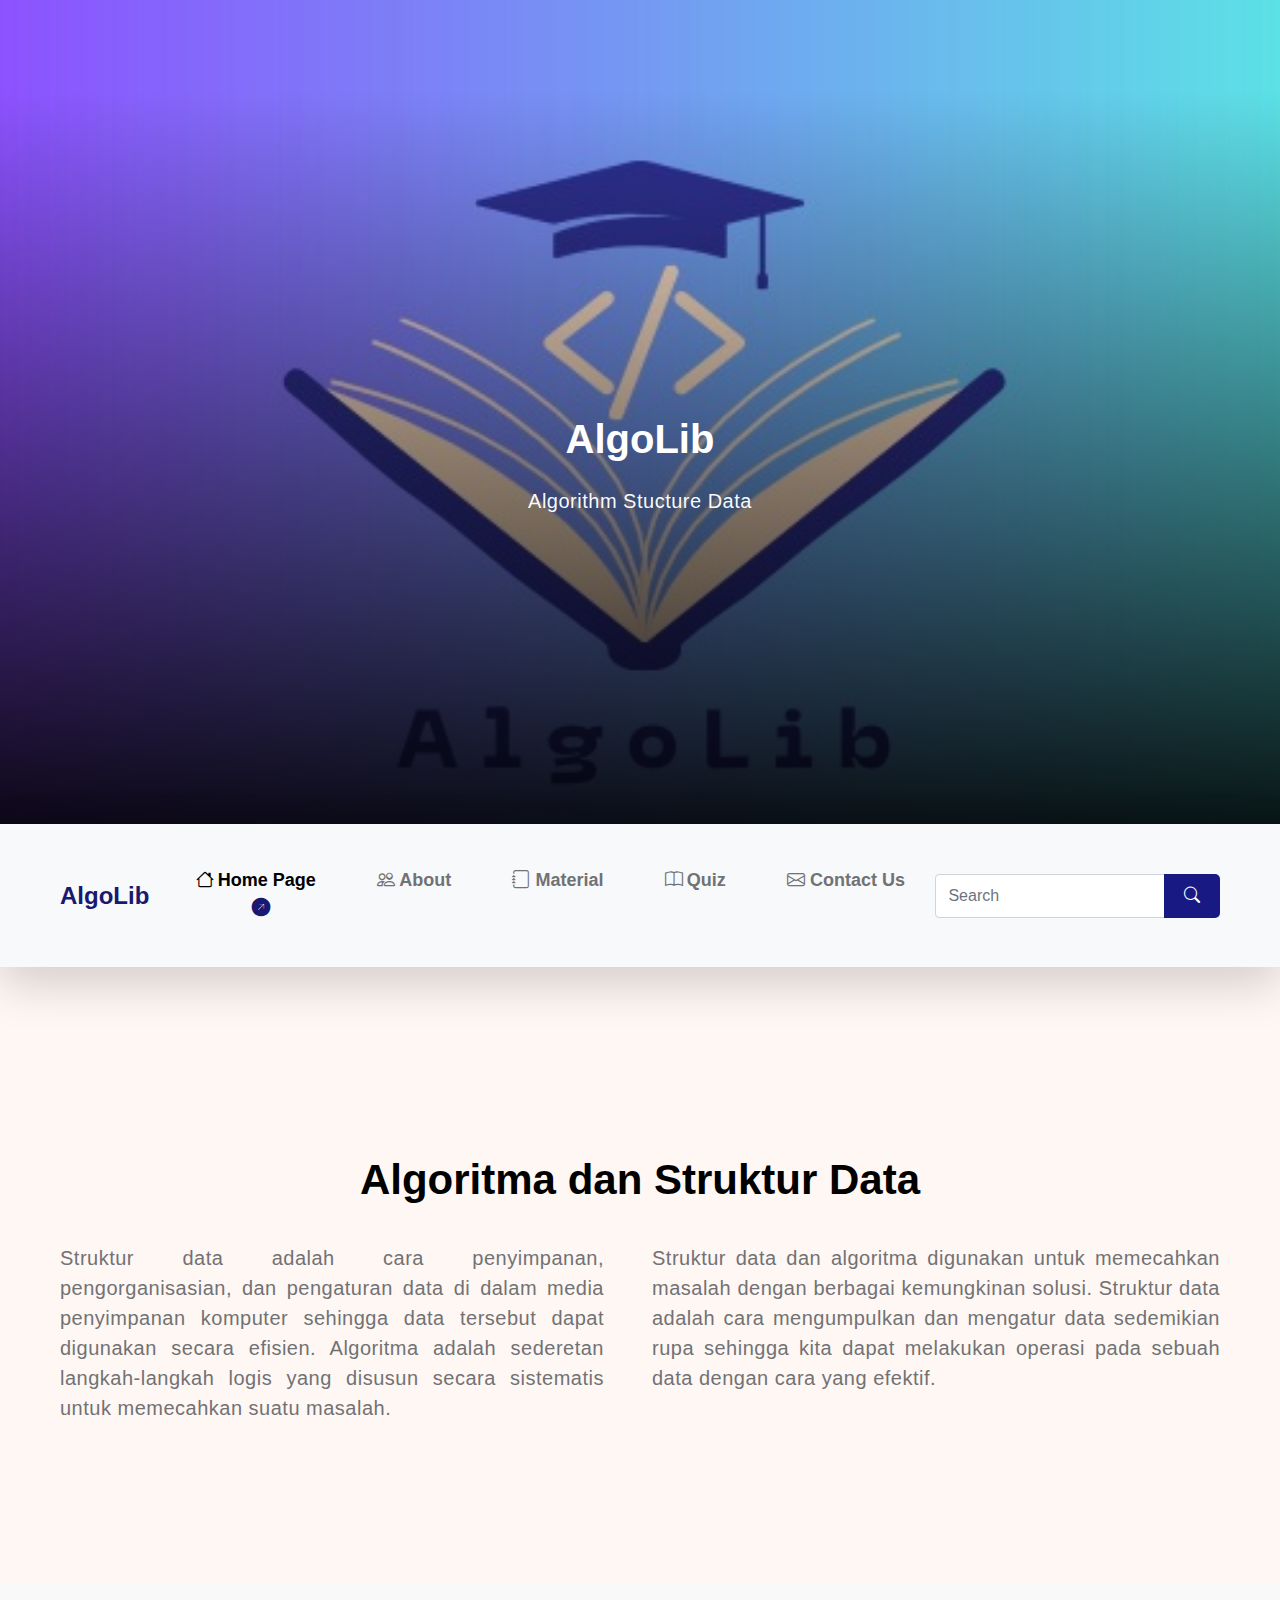
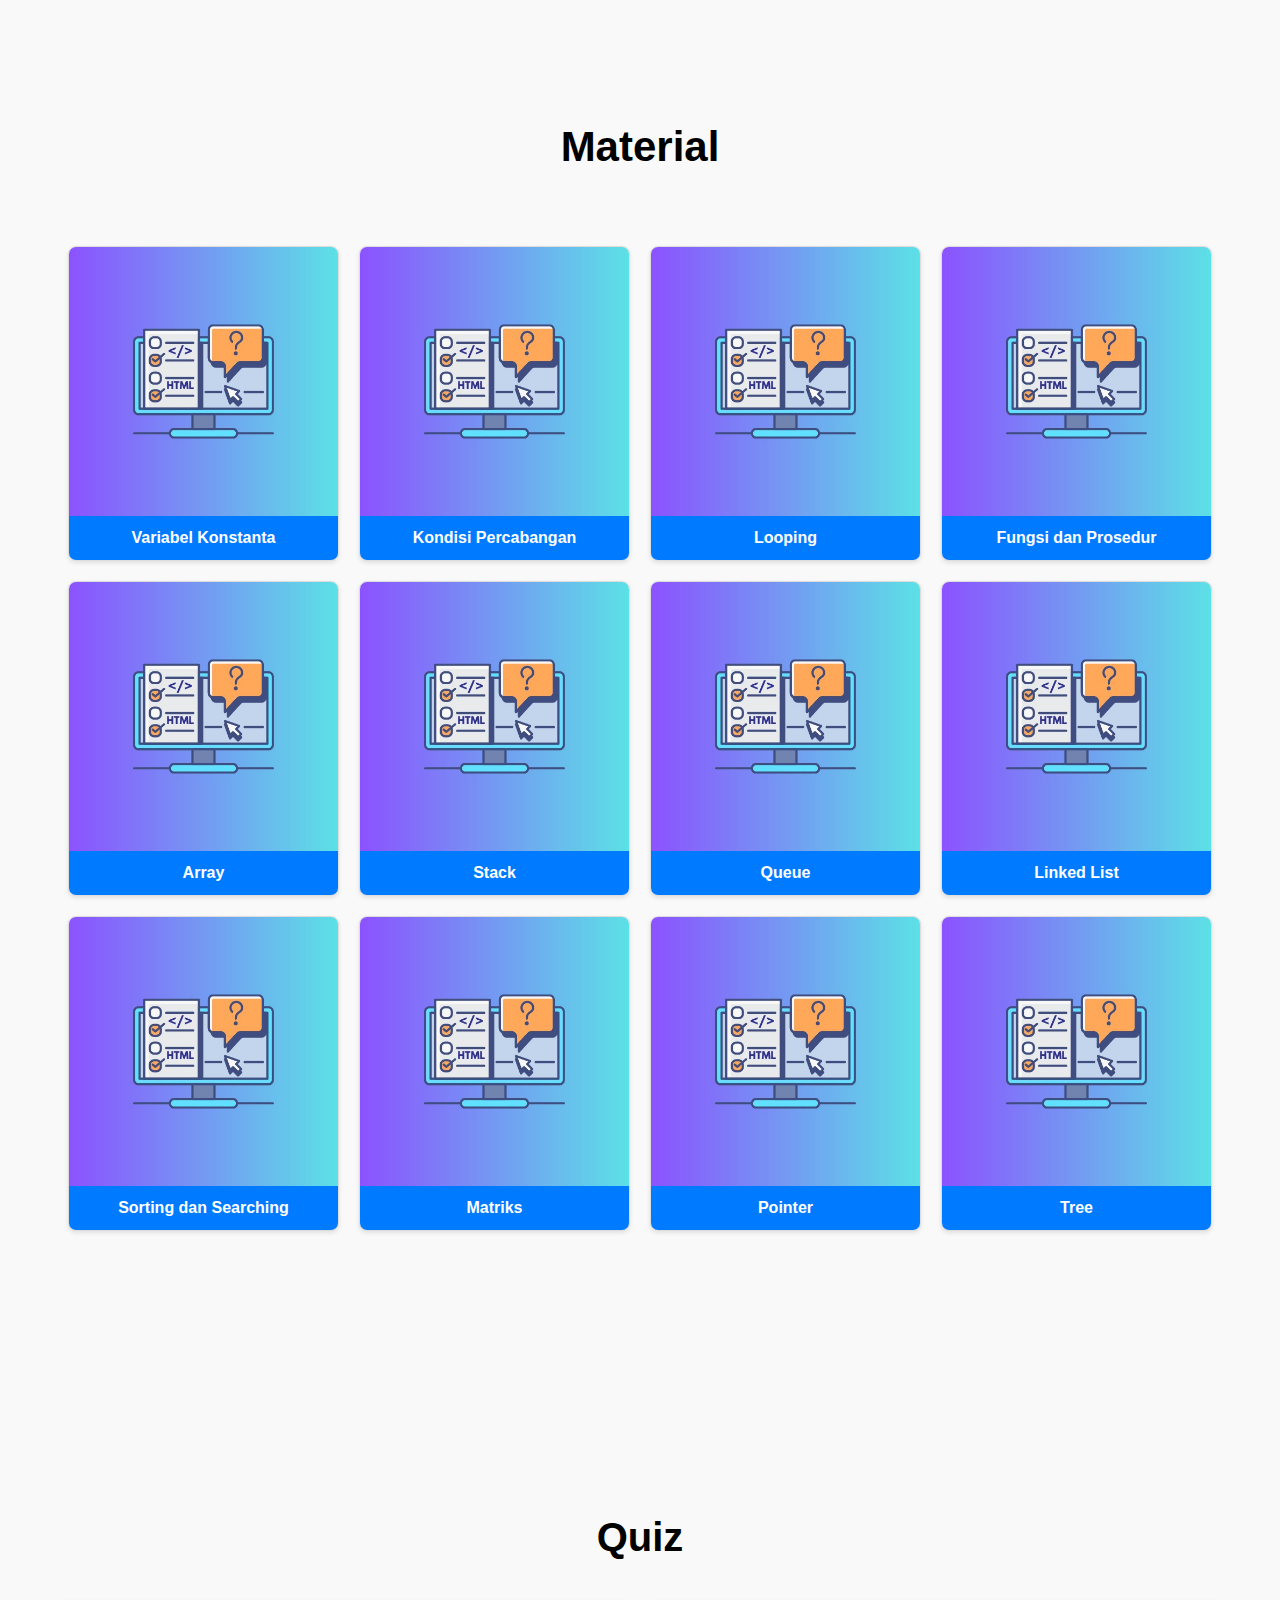
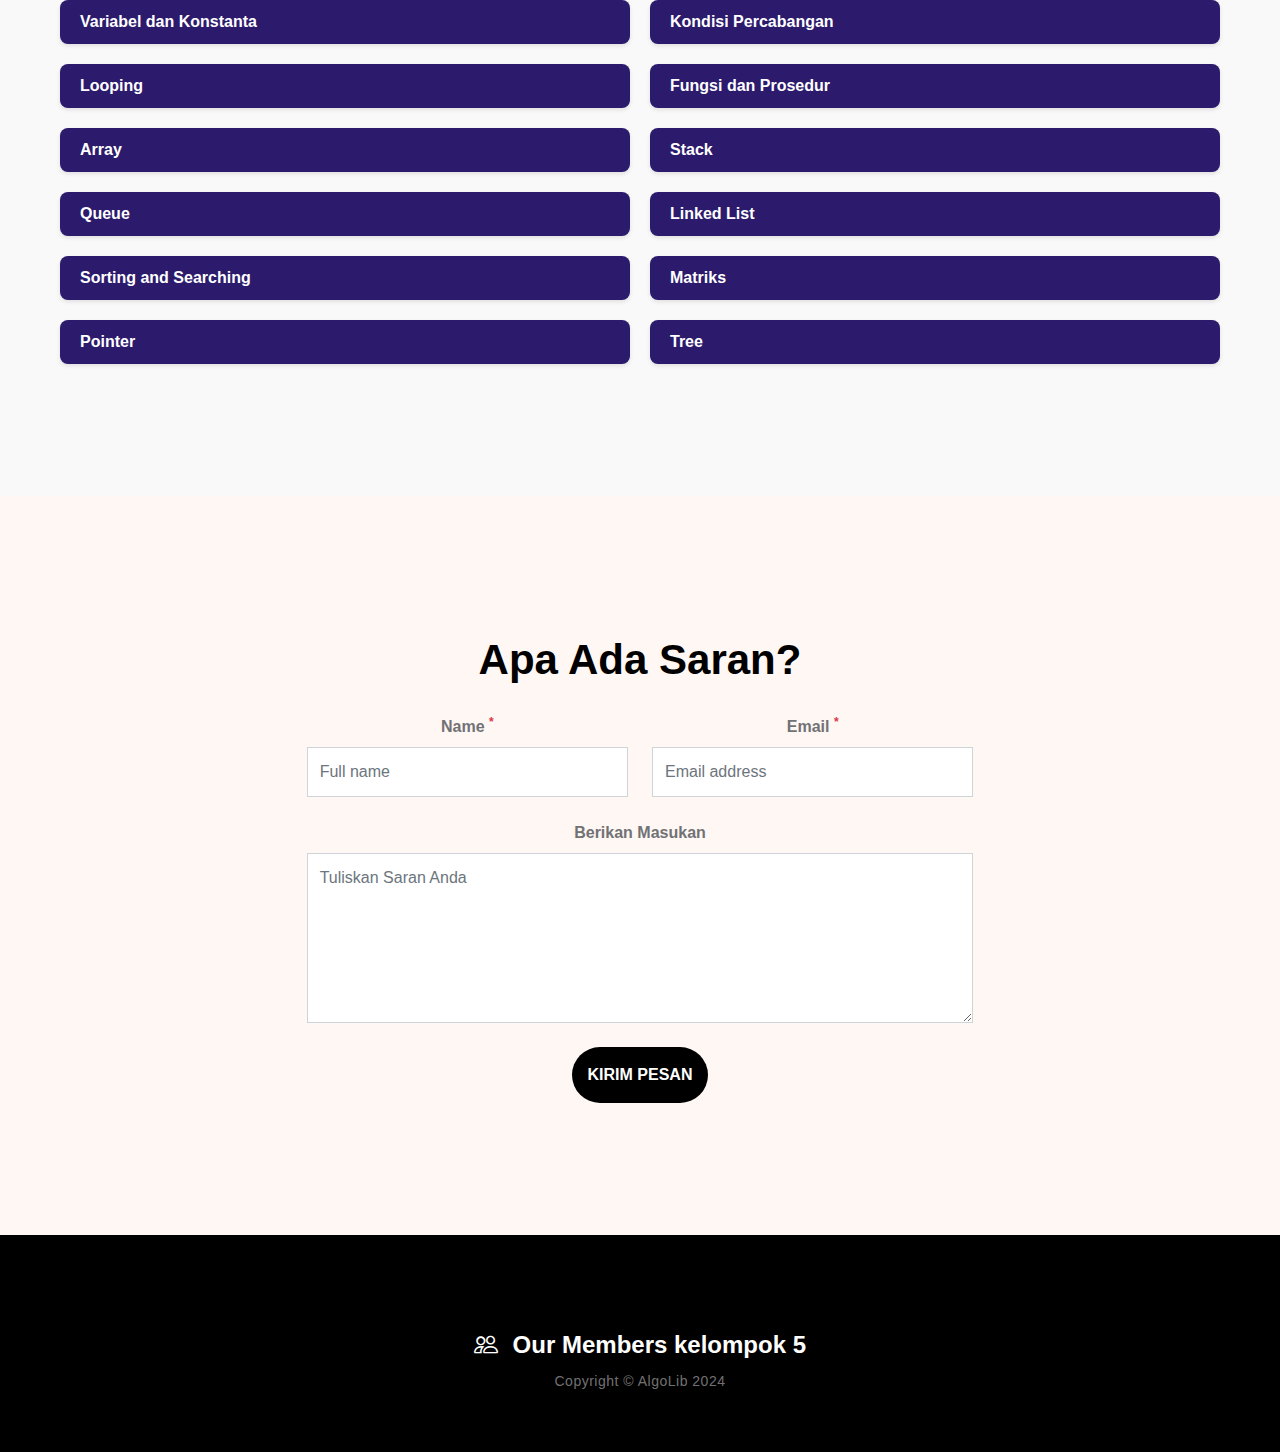
<file: public/index.html>
<!doctype html>
<html lang="en">
    <head>
        <meta charset="utf-8">
        <meta name="viewport" content="width=device-width, initial-scale=1">

        <meta name="description" content="">
        <meta name="author" content="">

        <title>AlgoLib</title>

        <link rel="preconnect" href="https://fonts.googleapis.com">
        <link rel="preconnect" href="https://fonts.gstatic.com" crossorigin>  
        <link rel="shortcut icon" type="x-icon" href="Logo.jpg">   
        <link href="https://fonts.googleapis.com/css2?family=Noto+Sans+JP:wght@100;300;400;700;900&display=swap" rel="stylesheet">
        <link href="css/bootstrap.min.css" rel="stylesheet">
        <link href="css/icon_navigasi.css" rel="stylesheet">
        <link href="css/desain.css" rel="stylesheet">

    </head>
    
    <body>
    
        <main>

            <section class="homepage" id="homepage">
                <div class="heroText">
                    <h1 class="text-white mt-5 mb-lg-4" data-aos="zoom-in" data-aos-delay="800">
                        AlgoLib
                    </h1>

                    <p class="text-secondary-white-color" data-aos="fade-up" data-aos-delay="1000">
                        Algorithm Stucture Data</p>
                </div>

                <div class="videoWrapper">
                    <video autoplay="" loop="" muted="" class="custom-video" poster="Logo.jpg">
                        <source src="Logo.jpg" type="Image.png">
                    </video>
                </div>

                <div class="overlay"></div>
            </section>

            <nav class="navbar navbar-expand-lg bg-light shadow-lg">
                <div class="container">
                    <a class="navbar-brand" href="index.html">
                        <strong>AlgoLib</strong>
                    </a>
                    <button class="navbar-toggler" type="button" data-bs-toggle="collapse" data-bs-target="#navbarNav"
                            aria-controls="navbarNav" aria-expanded="false" aria-label="Toggle navigation">
                        <span class="navbar-toggler-icon"></span>
                    </button>
                    <div class="collapse navbar-collapse" id="navbarNav">
                        <ul class="navbar-nav mx-auto">
                            <li class="nav-item active">
                                <a class="nav-link" href="#homepage">
                                    <i class="bi bi-house"></i> Home Page
                                </a>
                            </li>
                            <li class="nav-item">
                                <a class="nav-link" href="#about">
                                    <i class="bi bi-people"></i> About
                                </a>
                            </li>
                            <li class="nav-item">
                                <a class="nav-link" href="#material">
                                    <i class="bi bi-journal"></i> Material
                                </a>
                            </li>
                            <li class="nav-item">
                                <a class="nav-link" href="#quiz">
                                    <i class="bi bi-book"></i> Quiz
                                </a>
                            </li>
                            <li class="nav-item">
                                <a class="nav-link" href="#contact">
                                    <i class="bi bi-envelope"></i> Contact Us
                                </a>
                            </li>
                        </ul>
                        <form id="search-form" class="d-flex ms-auto position-relative" role="search" onsubmit="handleSearch(event)">
                            <div class="input-group">
                                <input id="search-input" class="form-control" type="search" placeholder="Search" aria-label="Search">
                                <button class="btn btn-outline-success" type="submit">
                                    <i class="bi bi-search"></i>
                                </button>
                            </div>
                            <div id="search-results" class="list-group"></div>
                        </form>                                                                  
                    </div>
                </div>
            </nav>

            <section class="section-padding pb-0" id="about">
                <div class="container mb-5 pb-lg-5">
                    <div class="row">
                        <div class="col-12">
                            <h2 class="mb-3" data-aos="fade-up">Algoritma dan Struktur Data</h2>
                        </div>
            
                        <div class="col-lg-6 col-12 mt-3 mb-lg-5">
                            <p class="me-4" data-aos="fade-up" data-aos-delay="300" style="text-align: justify;">
                                Struktur data adalah cara penyimpanan, pengorganisasian, dan pengaturan data di dalam media penyimpanan komputer sehingga data tersebut dapat digunakan secara efisien. Algoritma adalah sederetan langkah-langkah logis yang disusun secara sistematis untuk memecahkan suatu masalah.
                            </p>
                        </div>
            
                        <div class="col-lg-6 col-12 mt-lg-3 mb-lg-5">
                            <p data-aos="fade-up" data-aos-delay="500" style="text-align: justify;">
                                Struktur data dan algoritma digunakan untuk memecahkan masalah dengan berbagai kemungkinan solusi. Struktur data adalah cara mengumpulkan dan mengatur data sedemikian rupa sehingga kita dapat melakukan operasi pada sebuah data dengan cara yang efektif.
                            </p>
                        </div>
                    </div>
                </div>
            </section>
            
            

            <section class="material section-padding" id="material">
                <div class="container">
                    <div class="row">

                        <div class="col-12">
                            <h2 class="mb-5 text-center" data-aos="fade-up">Material</h2>
                        </div>
                        <div class="container">
                            <div class="grid">
                                <div class="grid-item">
                                    <img src="Materi.jpg" alt="Variabel Konstanta">
                                    <div class="title-container">
                                        <a href="MateriVariabel.html">Variabel Konstanta</a>
                                    </div>
                                </div>
                                <div class="grid-item">
                                    <img src="Materi.jpg" alt="Kondisi Percabangan">
                                    <div class="title-container">
                                        <a href="MateriKondisiPercabangan.html">Kondisi Percabangan</a>
                                    </div>
                                </div>
                                <div class="grid-item">
                                    <img src="Materi.jpg" alt="Looping">
                                    <div class="title-container">
                                        <a href="MateriLooping.html">Looping</a>
                                    </div>
                                </div>
                                <div class="grid-item">
                                    <img src="Materi.jpg" alt="Fungsi dan Prosedur">
                                    <div class="title-container">
                                        <a href="MateriFungsidanProsedur.html">Fungsi dan Prosedur</a>
                                    </div>
                                </div>
                                <div class="grid-item">
                                    <img src="Materi.jpg" alt="Array">
                                    <div class="title-container">
                                        <a href="MateriArray.html">Array</a>
                                    </div>
                                </div>
                                <div class="grid-item">
                                    <img src="Materi.jpg" alt="Stack">
                                    <div class="title-container">
                                        <a href="MateriStack.html">Stack</a>
                                    </div>
                                </div>
                                <div class="grid-item">
                                    <img src="Materi.jpg" alt="Queue">
                                    <div class="title-container">
                                        <a href="MateriQueue.html">Queue</a>
                                    </div>
                                </div>
                                <div class="grid-item">
                                    <img src="Materi.jpg" alt="Linked List">
                                    <div class="title-container">
                                        <a href="MateriLinkedList.html">Linked List</a>
                                    </div>
                                </div>
                                <div class="grid-item">
                                    <img src="Materi.jpg" alt="Sorting dan Searching">
                                    <div class="title-container">
                                        <a href="MateriSortingandSearching.html">Sorting dan Searching</a>
                                    </div>
                                </div>
                                <div class="grid-item">
                                    <img src="Materi.jpg" alt="Martiks">
                                    <div class="title-container">
                                        <a href="MateriMatriks.html">Matriks</a>
                                    </div>
                                </div>
                                <div class="grid-item">
                                    <img src="Materi.jpg" alt="Pointer">
                                    <div class="title-container">
                                        <a href="MateriPointer.html">Pointer</a>
                                    </div>
                                </div>
                                <div class="grid-item">
                                    <img src="Materi.jpg" alt="Tree">
                                    <div class="title-container">
                                        <a href="MateriTree.html">Tree</a>
                                    </div>
                                </div>
                            </div>
                        </div>
            </section>

            <section class="quiz section-padding" id="quiz">
                <div class="container">
                    <h1>Quiz</h1>
                    <div class="quiz-grid">
                        <div class="quiz-item">
                            <a href="QuizVariabel.html">
                                <span>Variabel dan Konstanta</span>
                            </a>
                        </div>
                        <div class="quiz-item">
                            <a href="QuizKondisiPercabangan.html">
                                <span>Kondisi Percabangan</span>
                            </a>
                        </div>
                        <div class="quiz-item">
                            <a href="QuizLooping.html">
                                <span>Looping</span>
                            </a>
                        </div>
                        <div class="quiz-item">
                            <a href="QuizFungsidanProsedur.html">
                                <span>Fungsi dan Prosedur</span>
                            </a>
                        </div>
                        <div class="quiz-item">
                            <a href="QuizArray.html">
                                <span>Array</span>
                            </a>
                        </div>
                        <div class="quiz-item">
                            <a href="QuizStack.html">
                                <span>Stack</span>
                            </a>
                        </div>
                        <div class="quiz-item">
                            <a href="QuizQueue.html">
                                <span>Queue</span>
                            </a>
                        </div>
                        <div class="quiz-item">
                            <a href="QuizLinkedList.html">
                                <span>Linked List</span>
                            </a>
                        </div>
                        <div class="quiz-item">
                            <a href="QuizSortingandSearching.html">
                                <span>Sorting and Searching</span>
                            </a>
                        </div>
                        <div class="quiz-item">
                            <a href="QuizMatriks.html">
                                <span>Matriks</span>
                            </a>
                        </div>
                        <div class="quiz-item">
                            <a href="QuizPointer.html">
                                <span>Pointer</span>
                            </a>
                        </div>
                        <div class="quiz-item">
                            <a href="QuizTree.html">
                                <span>Tree</span>
                            </a>
                        </div>
                    </div>
                </div>
            </section>

            <section class="contact section-padding" id="contact">
                <div class="container">
                    <div class="row">
                        <div class="col-lg-7 col-12 mx-auto">
                            <h2 class="mb-4 text-center" data-aos="fade-up">Apa Ada Saran?</h2>
                            <form id="contact-form" class="contact-form" role="form" data-aos="fade-up">
                                <div class="row">
                                    <div class="col-lg-6 col-12">
                                        <label for="name" class="form-label">Name <sup class="text-danger">*</sup></label>
                                        <input type="text" name="name" id="name" class="form-control" placeholder="Full name" required>
                                    </div>
                                    <div class="col-lg-6 col-12">
                                        <label for="email" class="form-label">Email <sup class="text-danger">*</sup></label>
                                        <input type="email" name="email" id="email" pattern="[^ @]*@[^ @]*" class="form-control" placeholder="Email address" required>
                                    </div>
                                    <div class="col-12 my-4">
                                        <label for="message" class="form-label">Berikan Masukan</label>
                                        <textarea name="message" rows="6" class="form-control" id="message" placeholder="Tuliskan Saran Anda" required></textarea>
                                    </div>
                                    <div class="col-12 text-center">
                                        <button type="submit" class="btn btn-primary btn-block">Kirim Pesan</button>
                                    </div>
                                </div>
                            </form>
                            <div id="popup" class="popup">Pesan Berhasil Dikirim!</div>
                        </div>
                    </div>
                </div>
            </section>                     
        </main>

        <footer class="site-footer">
            <div class="container">
                <div class="row">
                    <div class="col-12">
                        <h5 class="text-white">
                            <i class="bi bi-people me-2"></i>
                            Our Members kelompok 5 
                        </h5>
                        <p class="copyright-text mb-0">Copyright © AlgoLib 2024 
                    </div>
                </div>
            </section>
        </footer>
        
        <script src="js/jquery.min.js"></script>
        <script src="js/scroll.js"></script>
        <script src="js/script.js"></script>
        <script src="js/search.js"></script>
        <script src="js/popup.js"></script>
        <script src="https://cdn.jsdelivr.net/npm/bootstrap@5.3.0/dist/js/bootstrap.bundle.min.js"></script>
    </body>
</html>
</file>
<file: public/css/desain.css>
:root {
  --white-color:                  #FFFFFF;
  --primary-color:                #191970;
  --section-bg-color:             #f9f9f9;
  --dark-color:                   #000000;
  --grey-color:                   #fcfeff;
  --text-secondary-white-color:   rgba(255, 255, 255, 0.98);
  --title-color:                  #565758;
  --p-color:                      #717275;

  --body-font-family:           'Noto Sans JP', sans-serif;

  --h1-font-size:               72px;
  --h2-font-size:               42px;
  --h3-font-size:               36px;
  --h4-font-size:               32px;
  --h5-font-size:               24px;
  --h6-font-size:               22px;
  --p-font-size:                20px;
  --copyright-text-font-size:   14px;
  --custom-link-font-size:      12px;

  --font-weight-light:          300;
  --font-weight-normal:         400;
  --font-weight-bold:           700;
  --font-weight-black:          900;
}

body,
html {
  height: 100%;
}

body {
    background: var(--white-color);
    font-family: var(--body-font-family);    
    position: relative;
}

/*---------------------------------------
  TYPOGRAPHY               
-----------------------------------------*/

h2,
h3,
h4,
h5,
h6 {
  color: var(--dark-color);
  line-height: inherit;
}

h1,
h2,
h3,
h4,
h5,
h6 {
  font-weight: var(--font-weight-bold);
}

h1,
h2 {
  font-weight: var(--font-weight-black);
}

h1 {
  font-size: var(--h1-font-size);
  line-height: normal;
}

h2 {
  font-size: var(--h2-font-size);
}

h3 {
  font-size: var(--h3-font-size);
}

h4 {
  font-size: var(--h4-font-size);
}

h5 {
  font-size: var(--h5-font-size);
}

h6 {
  font-size: var(--h6-font-size);
}

p {
  color: var(--p-color);
  font-size: var(--p-font-size);
  font-weight: var(--font-weight-light);
  letter-spacing: 0.5px;
}

.text-secondary-white-color {
  color: var(--text-secondary-white-color);
}

a, 
button {
  touch-action: manipulation;
  transition: all 0.3s;
}

a {
  color: var(--p-color);
  text-decoration: none;
}

a:hover {
  color: var(--primary-color);
}

::selection {
  background: var(--dark-color);
  color: var(--white-color);
}

.custom-underline {
  border-bottom: 2px solid var(--white-color);
  color: var(--white-color);
  padding-bottom: 4px;
}

.videoWrapper {
  position: relative;
  padding-bottom: 56.25%; /* 16:9 */
  height: 0;
  z-index: -100;
}

.custom-video {
  position: absolute;
  top: 0;
  left: 0;
  width: 100%;
  height: 100%;
}

.overlay {
  background: linear-gradient(to top, #000, transparent 90%);
  position: absolute;
  top: 0;
  right: 0;
  bottom: 0;
  left: 0;
}

.custom-links {
  max-width: 230px;
}

.custom-link {
  position: relative;
  overflow: hidden;
  z-index: 1;
  display: inline-block;
  transition: all .3s cubic-bezier(.645,.045,.355,1);
}

.custom-link::after {
  content: "";
  width: 0;
  height: 2px;
  bottom: 0;
  position: absolute;
  left: auto;
  right: 0;
  z-index: -1;
  transition: width .6s cubic-bezier(.25,.8,.25,1) 0s;
  background: currentColor;
}

.custom-link:hover::after {
  width: 100%;
  left: 0;
  right: auto;
}

.custom-link:hover,
.custom-link:hover::after {
  color: var(--white-color);
}

b,
strong {
  font-weight: var(--font-weight-bold);
}

.navbar {
  z-index: 9;
  right: 0;
  left: 0;
  padding-top: 15px;
  padding-bottom: 15px;
}

.navbar-brand {
  color: var(--primary-color);
  font-size: 24px;
  font-weight: var(--font-weight-bold);
}

.navbar-expand-lg .navbar-nav .nav-link {
  padding-right: 15px;
  padding-left: 15px;
}

.navbar-nav .nav-link::after {
  content: "\f140";
  font-family: bootstrap-icons;
  display: inline-block;
  margin-left: 10px;
  color: var(--primary-color);
  opacity: 0;
  -webkit-transition: opacity 0.3s, -webkit-transform 0.3s;
  -moz-transition: opacity 0.3s, -moz-transform 0.3s;
  transition: opacity 0.3s, transform 0.3s;
  -webkit-transform: translateY(10px);
  -moz-transform: translateY(10px);
  transform: translateY(10px);
}

.navbar-nav .nav-link:hover::after {
  opacity: 1;
  -webkit-transform: translateY(0px);
  -moz-transform: translateY(0px);
  transform: translateY(0px);
}

.navbar-nav .nav-link {
  color: var(--p-color);
  font-size: 18px;
  font-weight: var(--font-weight-bold);
  position: relative;
}

.navbar-nav .nav-link:hover::after,
.navbar-nav .nav-item.active .nav-link::after {
  color: var(--primary-color);
  opacity: 1;
  -webkit-transform: translateY(0px);
  -moz-transform: translateY(0px);
  transform: translateY(0px);
}

.navbar-nav .nav-item.active .nav-link,
.nav-link:focus, 
.nav-link:hover {
  color: var(--dark-color);
}

.nav-link:focus {
  color: var(--p-color);
}

.navbar-toggler {
  border: 0;
  padding: 0;
  cursor: pointer;
  margin: 0;
  width: 30px;
  height: 35px;
  outline: none;
}

.navbar-toggler:focus {
  outline: none;
  box-shadow: none;
}

.navbar-toggler[aria-expanded="true"] .navbar-toggler-icon {
  background: transparent;
}

.navbar-toggler[aria-expanded="true"] .navbar-toggler-icon:before,
.navbar-toggler[aria-expanded="true"] .navbar-toggler-icon:after {
  transition: top 300ms 50ms ease, -webkit-transform 300ms 350ms ease;
  transition: top 300ms 50ms ease, transform 300ms 350ms ease;
  transition: top 300ms 50ms ease, transform 300ms 350ms ease, -webkit-transform 300ms 350ms ease;
  top: 0;
}

.navbar-toggler[aria-expanded="true"] .navbar-toggler-icon:before {
  transform: rotate(45deg);
}

.navbar-toggler[aria-expanded="true"] .navbar-toggler-icon:after {
  transform: rotate(-45deg);
}

.navbar-toggler .navbar-toggler-icon {
  background: var(--dark-color);
  transition: background 10ms 300ms ease;
  display: block;
  width: 30px;
  height: 2px;
  position: relative;
}

.navbar-toggler .navbar-toggler-icon:before,
.navbar-toggler .navbar-toggler-icon:after {
  transition: top 300ms 350ms ease, -webkit-transform 300ms 50ms ease;
  transition: top 300ms 350ms ease, transform 300ms 50ms ease;
  transition: top 300ms 350ms ease, transform 300ms 50ms ease, -webkit-transform 300ms 50ms ease;
  position: absolute;
  right: 0;
  left: 0;
  background: var(--dark-color);
  width: 30px;
  height: 2px;
  content: '';
}

.navbar-toggler .navbar-toggler-icon:before {
  top: -8px;
}

.navbar-toggler .navbar-toggler-icon:after {
  top: 8px;
}

.homepage {
  position: relative;
  overflow: hidden;
}

@media screen and (min-width: 992px) {
  .homepage {
    height: 100vh;
  }

  .custom-video,
  .news-detail-image {
    object-fit: cover;
    width: 100vw;
    height: 100vh;
  }

  .sticky-wrapper {
    position: relative;
    bottom: 76px;
  }
}

.heroText {
  position: absolute;
  z-index: 9;
  top: 50%;
  left: 50%;
  transform: translate(-50%, -50%);
  width: 85%;
  text-align: center;
}

/*---------------------------------------
  ABOUT & TEAM MEMBERS               
-----------------------------------------*/
.about,
.about-image {
  width: 100%;
  height: 100%;
  max-height: 635px;
  min-height: 475px;
  object-fit: cover;
}

.about-thumb {
  background: var(--white-color);
  position: absolute;
  bottom: 0;
  right: 0;
  width: 65%;
  padding: 22px 32px 32px 32px;
}

.carousel-control-next, 
.carousel-control-prev {
  top: auto;
  bottom: 2.5rem;
}

.carousel-control-prev {
  right: 4rem;
  left: auto;
}

.carousel-control-next-icon, 
.carousel-control-prev-icon {
  background-color: var(--dark-color);
  background-size: 50% 50%;
  border-radius: 100px;
  width: 3rem;
  height: 3rem;
}

.material,
.related-news {
  background: var(--section-bg-color);
}

.news-thumb {
  position: relative;
}

.news-category {
  background: var(--white-color);
  position: absolute;
  z-index: 9;
  top: 0;
  left: 0;
  padding: 4px 12px;
  display: inline-block;
}

.news-text-info {
  margin: 0 20px;
}

.news-title {
  margin-top: 15px;
  margin-bottom: 15px;
}

.news-title-link {
  color: var(--title-color);
  display: inline-block;
}

.news-title-link:hover {
  color: var(--dark-color);
}

.portfolio-image,
.news-image {
  display: block;
  transition: transform 0.6s ease-out;
}

.news-image-hover {
  display: inline-block;
  position: relative;
  overflow: hidden;
  z-index: 1;
  transition: all .3s cubic-bezier(.645,.045,.355,1);
  padding-bottom: 4px;
  height: 100%;
}

.news-image-hover::after {
  content: "";
  width: 0;
  height: 4px;
  bottom: 0;
  position: absolute;
  left: auto;
  right: 0;
  z-index: -1;
  transition: width .6s cubic-bezier(.25,.8,.25,1) 0s;
  background: #198754;
}

.news-image-hover-warning::after {
  background: #ffc107;
}

.news-image-hover-primary::after {
  background: #0d6efd;
}

.news-image-hover-success::after {
  background: #198754;
}

.news-image-hover:hover::after {
  width: 100%;
  left: 0;
  right: auto;
  z-index: 9;
}

.image-popup:hover .portfolio-image,
.news-image-hover:hover .news-image {
  transform: scale(1.02);
}

.news-two-column {
  min-height: 199px;
  margin-bottom: 16px;
}

.news-two-column .news-image {
  width: 100%;
  height: 100%;
  object-fit: cover;
}

.social-share-link,
.social-share-link + span {
  color: rgba(255, 255, 255, 0.65);
}

.quiz,
.related-news {
  background: var(--section-bg-color);
}

.news-thumb {
  position: relative;
}

.news-category {
  background: var(--white-color);
  position: absolute;
  z-index: 9;
  top: 0;
  left: 0;
  padding: 4px 12px;
  display: inline-block;
}

.news-text-info {
  margin: 0 20px;
}

.news-title {
  margin-top: 15px;
  margin-bottom: 15px;
}

.news-title-link {
  color: var(--title-color);
  display: inline-block;
}

.news-title-link:hover {
  color: var(--dark-color);
}

.portfolio-image,
.news-image {
  display: block;
  transition: transform 0.6s ease-out;
}

.news-image-hover {
  display: inline-block;
  position: relative;
  overflow: hidden;
  z-index: 1;
  transition: all .3s cubic-bezier(.645,.045,.355,1);
  padding-bottom: 4px;
  height: 100%;
}

.news-image-hover::after {
  content: "";
  width: 0;
  height: 4px;
  bottom: 0;
  position: absolute;
  left: auto;
  right: 0;
  z-index: -1;
  transition: width .6s cubic-bezier(.25,.8,.25,1) 0s;
  background: #198754;
}

.news-image-hover-warning::after {
  background: #ffc107;
}

.news-image-hover-primary::after {
  background: #0d6efd;
}

.news-image-hover-success::after {
  background: #198754;
}

.news-image-hover:hover::after {
  width: 100%;
  left: 0;
  right: auto;
  z-index: 9;
}

.image-popup:hover .portfolio-image,
.news-image-hover:hover .news-image {
  transform: scale(1.02);
}

.news-two-column {
  min-height: 199px;
  margin-bottom: 16px;
}

.news-two-column .news-image {
  width: 100%;
  height: 100%;
  object-fit: cover;
}

.social-share-link,
.social-share-link + span {
  color: rgba(255, 255, 255, 0.65);
}

.section-padding {
  padding-top: 7rem;
  padding-bottom: 7rem;
}

.contact-info {
  padding: 40px;
}

.contact-form .form-control {
  border-radius: 0;
  font-weight: var(--font-weight-normal);
  padding-top: 12px;
  padding-bottom: 12px;
}

.contact-form button[type='submit'] {
  background: var(--dark-color);
  border: none;
  border-radius: 100px;
  color: var(--white-color);
  font-weight: var(--font-weight-bold);
  text-transform: uppercase;
  padding: 16px;
  transition: all 0.6s ease-out;
}

.contact-form button[type='submit']:hover {
  background: var(--primary-color);
}

.form-label {
  color: var(--p-color);
  font-weight: var(--font-weight-bold);
}

.map-iframe {
  display: block;
  filter: grayscale(100);
}

.site-footer {
  background: var(--dark-color);
  padding-top: 4.5rem;
  padding-bottom: 2.5rem;
}

.site-footer .custom-link {
  color: rgba(255, 255, 255, 0.65);
  font-size: var(--p-font-size);
}

.site-footer .custom-link:hover,
.site-footer .social-icon-link:hover {
  color: var(--white-color);
}

.copyright-text {
  color: rgba(255, 255, 255, 0.45);
  font-size: var(--copyright-text-font-size);
}

.social-icon {
  margin: 0;
  padding: 0;
}

.social-icon li {
  list-style: none;
  display: inline-block;
  vertical-align: top;
}

.social-icon-link {
  color: rgba(255, 255, 255, 0.45);
  font-size: 1rem;
  display: inline-block;
  vertical-align: top;
  margin-top: 4px;
  margin-bottom: 4px;
  margin-right: 15px;
}

.social-icon-link:hover {
  color: var(--primary-color);
}

@media screen and (min-width: 1600px) {
  .news-two-column {
    min-height: 232.5px;
  }
}

@media screen and (max-width: 991px) {
  h1 {
    font-size: 48px;
  }

  h2 {
    font-size: 36px;
  }

  h3 {
    font-size: 32px;
  }

  h4 {
    font-size: 28px;
  }

  h5 {
    font-size: 20px;
  }

  h6 {
    font-size: 18px;
  }

  .navbar {
    padding-top: 10px;
    padding-bottom: 10px;
  }

  .section-padding {
    padding-top: 6rem;
    padding-bottom: 6rem;
  }

  .team-thumb {
    left: 0;
    width: auto;
  }

  .news-two-column {
    height: auto !important;
    min-height: inherit;
  }

  .news .col-12 .news-two-column:first-child {
    margin-bottom: 38px;
  }
}

@media screen and (max-width: 767px) {
  .news-detail-title {
    font-size: 36px;
  }
}

@media screen and (max-width: 360px) {
  h1 {
    font-size: 32px;
  }

  .heroText p {
    font-size: 14px;
  }
}

@media screen and (max-width: 359px) {
  .news-detail-title {
    font-size: 22px;
  }
}

.container {
  max-width: 1200px;
  margin: 0 auto;
  padding: 20px;
  text-align: center;
}
h1 {
  margin-bottom: 40px;
}
.grid {
  display: grid;
  grid-template-columns: repeat(4, 1fr);
  gap: 20px;
}
.grid-item {
  background-color: #fff;
  border: 1px solid #ddd;
  border-radius: 8px;
  overflow: hidden;
  box-shadow: 0 2px 4px rgba(0,0,0,0.1);
}
.grid-item img {
  width: 100%;
  height: auto;
}
.grid-item .title-container {
  background-color: #007bff;
  color: #fff;
  padding: 10px 0;
  font-weight: bold;
}
.grid-item .title-container a {
  color: #fff;
  text-decoration: none;
}

body {
  font-family: Arial, sans-serif;
  background-color: #fff7f3;
  margin: 0;
  padding: 0;
}
.container {
  max-width: 1200px;
  margin: 0 auto;
  padding: 20px;
  text-align: center;
}
h1 {
  margin-bottom: 40px;
  font-size: 2.5em;
  color: #000000;
}
.quiz-grid {
  display: grid;
  grid-template-columns: repeat(2, 1fr);
  gap: 20px;
}
.quiz-item {
  background-color: #2c1a6c;
  color: #fff;
  padding: 10px 20px;
  border-radius: 8px;
  display: flex;
  justify-content: space-between;
  align-items: center;
  box-shadow: 0 2px 4px rgba(0,0,0,0.1);
}
.quiz-item a {
  color: #fff;
  text-decoration: none;
  display: flex;
  justify-content: space-between;
  align-items: center;
  width: 100%;
}
.quiz-item span {
  font-weight: bold;
}
.quiz-item .progress {
  background-color: #fff;
  color: #2c1a6c;
  padding: 2px 8px;
  border-radius: 4px;
}
.score {
  background-color: #2c1a6c;
  color: #fff;
  padding: 10px 20px;
  border-radius: 8px;
  display: inline-block;
  margin-bottom: 20px;
}
.question {
  margin-bottom: 20px;
}
.question p {
  margin: 0;
}
.question ul {
  list-style-type: none;
  padding: 0;
}
.question ul li {
  margin: 10px 0;
}
.question ul li button {
  background-color: #2c1a6c;
  color: #fff;
  border: none;
  padding: 10px 20px;
  border-radius: 8px;
  cursor: pointer;
  font-size: 1em;
  width: 100%;
  text-align: left;
}
.question ul li button:hover {
  background-color: #1e1249;
}
.question ul li.correct button {
  font-weight: bold;
}

.example {
  background-color: #f8f4f4;
  padding: 20px;
  border-radius: 5px;
  border: 1px solid #4C566A;
  box-shadow: 0 0 10px rgba(0,0,0,0.5);
  overflow-x: auto;
  margin-top: 20px;
}
code {
  display: block;
  white-space: pre;
  color: #ECEFF4;
}
.keyword {
  color: #BF616A;
}
.type {
  color: #30b2b0;
}
.string {
  color: #264809;
}
.comment {
  color: #114f9a;
}
.function {
  color: #035065;
}
.number {
  color: #D08770;
}

.navbar .btn {
  background-color: #181983; 
  color: white;
  border: none;
  padding: 10px 20px;
  margin-left: 10px;
  cursor: pointer;
  font-size: 16px;
  border-radius: 5px;
  text-decoration: none; 
  display: inline-block;
}
.navbar .btn-light {
  background-color: white;
  color: #181983;
  border: 2px solid #181983;
}
.navbar .btn:hover {
  opacity: 0.8;
}

#search-results {
  display: none;
  max-height: 300px;
  overflow-y: auto;
  z-index: 1000;
  width: 100%;
  border: 1px solid #ccc;
  border-radius: 5px;
  position: absolute;
  top: 100%; /* Position it just below the input */
  left: 0;
  background-color: #fff;
}

.list-group-item {
  background-color: #191970;
  color: white;
  font-weight: bold;
  cursor: pointer;
  padding: 10px;
}

.list-group-item:hover {
  background-color: #000080; /* Darker shade for hover effect */
}

.popup {
  display: none;
  position: fixed;
  top: 20%;
  left: 50%;
  transform: translate(-50%, -50%);
  padding: 20px;
  background-color: #007bff;
  color: white;
  border-radius: 5px;
  z-index: 1000;
}

.overlay {
  position: absolute;
  z-index: 1; /* lebih rendah dari navbar */
  top: 0;
  left: 0;
  width: 100%;
  height: 100%;
}
.navbar {
  position: relative;
  z-index: 10; /* pastikan di atas overlay */
}
</file>
<file: public/css/icon_navigasi.css>
@font-face {
  font-family: "bootstrap-icons";
  src: url("../fonts/bootstrap-icons.woff2?856008caa5eb66df68595e734e59580d") format("woff2"),
url("../fonts/bootstrap-icons.woff?856008caa5eb66df68595e734e59580d") format("woff");
}

[class^="bi-"]::before,
[class*=" bi-"]::before {
  display: inline-block;
  font-family: bootstrap-icons !important;
  font-style: normal;
  font-weight: normal !important;
  font-variant: normal;
  text-transform: none;
  line-height: 1;
  vertical-align: -.125em;
  -webkit-font-smoothing: antialiased;
  -moz-osx-font-smoothing: grayscale;
}

.bi-alarm-fill::before { content: "\f101"; }
.bi-alarm::before { content: "\f102"; }
.bi-align-bottom::before { content: "\f103"; }
.bi-align-center::before { content: "\f104"; }
.bi-align-end::before { content: "\f105"; }
.bi-align-middle::before { content: "\f106"; }
.bi-align-start::before { content: "\f107"; }
.bi-align-top::before { content: "\f108"; }
.bi-alt::before { content: "\f109"; }
.bi-app-indicator::before { content: "\f10a"; }
.bi-app::before { content: "\f10b"; }
.bi-archive-fill::before { content: "\f10c"; }
.bi-archive::before { content: "\f10d"; }
.bi-arrow-90deg-down::before { content: "\f10e"; }
.bi-arrow-90deg-left::before { content: "\f10f"; }
.bi-arrow-90deg-right::before { content: "\f110"; }
.bi-arrow-90deg-up::before { content: "\f111"; }
.bi-arrow-bar-down::before { content: "\f112"; }
.bi-arrow-bar-left::before { content: "\f113"; }
.bi-arrow-bar-right::before { content: "\f114"; }
.bi-arrow-bar-up::before { content: "\f115"; }
.bi-arrow-clockwise::before { content: "\f116"; }
.bi-arrow-counterclockwise::before { content: "\f117"; }
.bi-arrow-down-circle-fill::before { content: "\f118"; }
.bi-arrow-down-circle::before { content: "\f119"; }
.bi-arrow-down-left-circle-fill::before { content: "\f11a"; }
.bi-arrow-down-left-circle::before { content: "\f11b"; }
.bi-arrow-down-left-square-fill::before { content: "\f11c"; }
.bi-arrow-down-left-square::before { content: "\f11d"; }
.bi-arrow-down-left::before { content: "\f11e"; }
.bi-arrow-down-right-circle-fill::before { content: "\f11f"; }
.bi-arrow-down-right-circle::before { content: "\f120"; }
.bi-arrow-down-right-square-fill::before { content: "\f121"; }
.bi-arrow-down-right-square::before { content: "\f122"; }
.bi-arrow-down-right::before { content: "\f123"; }
.bi-arrow-down-short::before { content: "\f124"; }
.bi-arrow-down-square-fill::before { content: "\f125"; }
.bi-arrow-down-square::before { content: "\f126"; }
.bi-arrow-down-up::before { content: "\f127"; }
.bi-arrow-down::before { content: "\f128"; }
.bi-arrow-left-circle-fill::before { content: "\f129"; }
.bi-arrow-left-circle::before { content: "\f12a"; }
.bi-arrow-left-right::before { content: "\f12b"; }
.bi-arrow-left-short::before { content: "\f12c"; }
.bi-arrow-left-square-fill::before { content: "\f12d"; }
.bi-arrow-left-square::before { content: "\f12e"; }
.bi-arrow-left::before { content: "\f12f"; }
.bi-arrow-repeat::before { content: "\f130"; }
.bi-arrow-return-left::before { content: "\f131"; }
.bi-arrow-return-right::before { content: "\f132"; }
.bi-arrow-right-circle-fill::before { content: "\f133"; }
.bi-arrow-right-circle::before { content: "\f134"; }
.bi-arrow-right-short::before { content: "\f135"; }
.bi-arrow-right-square-fill::before { content: "\f136"; }
.bi-arrow-right-square::before { content: "\f137"; }
.bi-arrow-right::before { content: "\f138"; }
.bi-arrow-up-circle-fill::before { content: "\f139"; }
.bi-arrow-up-circle::before { content: "\f13a"; }
.bi-arrow-up-left-circle-fill::before { content: "\f13b"; }
.bi-arrow-up-left-circle::before { content: "\f13c"; }
.bi-arrow-up-left-square-fill::before { content: "\f13d"; }
.bi-arrow-up-left-square::before { content: "\f13e"; }
.bi-arrow-up-left::before { content: "\f13f"; }
.bi-arrow-up-right-circle-fill::before { content: "\f140"; }
.bi-arrow-up-right-circle::before { content: "\f141"; }
.bi-arrow-up-right-square-fill::before { content: "\f142"; }
.bi-arrow-up-right-square::before { content: "\f143"; }
.bi-arrow-up-right::before { content: "\f144"; }
.bi-arrow-up-short::before { content: "\f145"; }
.bi-arrow-up-square-fill::before { content: "\f146"; }
.bi-arrow-up-square::before { content: "\f147"; }
.bi-arrow-up::before { content: "\f148"; }
.bi-arrows-angle-contract::before { content: "\f149"; }
.bi-arrows-angle-expand::before { content: "\f14a"; }
.bi-arrows-collapse::before { content: "\f14b"; }
.bi-arrows-expand::before { content: "\f14c"; }
.bi-arrows-fullscreen::before { content: "\f14d"; }
.bi-arrows-move::before { content: "\f14e"; }
.bi-aspect-ratio-fill::before { content: "\f14f"; }
.bi-aspect-ratio::before { content: "\f150"; }
.bi-asterisk::before { content: "\f151"; }
.bi-at::before { content: "\f152"; }
.bi-award-fill::before { content: "\f153"; }
.bi-award::before { content: "\f154"; }
.bi-back::before { content: "\f155"; }
.bi-backspace-fill::before { content: "\f156"; }
.bi-backspace-reverse-fill::before { content: "\f157"; }
.bi-backspace-reverse::before { content: "\f158"; }
.bi-backspace::before { content: "\f159"; }
.bi-badge-3d-fill::before { content: "\f15a"; }
.bi-badge-3d::before { content: "\f15b"; }
.bi-badge-4k-fill::before { content: "\f15c"; }
.bi-badge-4k::before { content: "\f15d"; }
.bi-badge-8k-fill::before { content: "\f15e"; }
.bi-badge-8k::before { content: "\f15f"; }
.bi-badge-ad-fill::before { content: "\f160"; }
.bi-badge-ad::before { content: "\f161"; }
.bi-badge-ar-fill::before { content: "\f162"; }
.bi-badge-ar::before { content: "\f163"; }
.bi-badge-cc-fill::before { content: "\f164"; }
.bi-badge-cc::before { content: "\f165"; }
.bi-badge-hd-fill::before { content: "\f166"; }
.bi-badge-hd::before { content: "\f167"; }
.bi-badge-tm-fill::before { content: "\f168"; }
.bi-badge-tm::before { content: "\f169"; }
.bi-badge-vo-fill::before { content: "\f16a"; }
.bi-badge-vo::before { content: "\f16b"; }
.bi-badge-vr-fill::before { content: "\f16c"; }
.bi-badge-vr::before { content: "\f16d"; }
.bi-badge-wc-fill::before { content: "\f16e"; }
.bi-badge-wc::before { content: "\f16f"; }
.bi-bag-check-fill::before { content: "\f170"; }
.bi-bag-check::before { content: "\f171"; }
.bi-bag-dash-fill::before { content: "\f172"; }
.bi-bag-dash::before { content: "\f173"; }
.bi-bag-fill::before { content: "\f174"; }
.bi-bag-plus-fill::before { content: "\f175"; }
.bi-bag-plus::before { content: "\f176"; }
.bi-bag-x-fill::before { content: "\f177"; }
.bi-bag-x::before { content: "\f178"; }
.bi-bag::before { content: "\f179"; }
.bi-bar-chart-fill::before { content: "\f17a"; }
.bi-bar-chart-line-fill::before { content: "\f17b"; }
.bi-bar-chart-line::before { content: "\f17c"; }
.bi-bar-chart-steps::before { content: "\f17d"; }
.bi-bar-chart::before { content: "\f17e"; }
.bi-basket-fill::before { content: "\f17f"; }
.bi-basket::before { content: "\f180"; }
.bi-basket2-fill::before { content: "\f181"; }
.bi-basket2::before { content: "\f182"; }
.bi-basket3-fill::before { content: "\f183"; }
.bi-basket3::before { content: "\f184"; }
.bi-battery-charging::before { content: "\f185"; }
.bi-battery-full::before { content: "\f186"; }
.bi-battery-half::before { content: "\f187"; }
.bi-battery::before { content: "\f188"; }
.bi-bell-fill::before { content: "\f189"; }
.bi-bell::before { content: "\f18a"; }
.bi-bezier::before { content: "\f18b"; }
.bi-bezier2::before { content: "\f18c"; }
.bi-bicycle::before { content: "\f18d"; }
.bi-binoculars-fill::before { content: "\f18e"; }
.bi-binoculars::before { content: "\f18f"; }
.bi-blockquote-left::before { content: "\f190"; }
.bi-blockquote-right::before { content: "\f191"; }
.bi-book-fill::before { content: "\f192"; }
.bi-book-half::before { content: "\f193"; }
.bi-book::before { content: "\f194"; }
.bi-bookmark-check-fill::before { content: "\f195"; }
.bi-bookmark-check::before { content: "\f196"; }
.bi-bookmark-dash-fill::before { content: "\f197"; }
.bi-bookmark-dash::before { content: "\f198"; }
.bi-bookmark-fill::before { content: "\f199"; }
.bi-bookmark-heart-fill::before { content: "\f19a"; }
.bi-bookmark-heart::before { content: "\f19b"; }
.bi-bookmark-plus-fill::before { content: "\f19c"; }
.bi-bookmark-plus::before { content: "\f19d"; }
.bi-bookmark-star-fill::before { content: "\f19e"; }
.bi-bookmark-star::before { content: "\f19f"; }
.bi-bookmark-x-fill::before { content: "\f1a0"; }
.bi-bookmark-x::before { content: "\f1a1"; }
.bi-bookmark::before { content: "\f1a2"; }
.bi-bookmarks-fill::before { content: "\f1a3"; }
.bi-bookmarks::before { content: "\f1a4"; }
.bi-bookshelf::before { content: "\f1a5"; }
.bi-bootstrap-fill::before { content: "\f1a6"; }
.bi-bootstrap-reboot::before { content: "\f1a7"; }
.bi-bootstrap::before { content: "\f1a8"; }
.bi-border-all::before { content: "\f1a9"; }
.bi-border-bottom::before { content: "\f1aa"; }
.bi-border-center::before { content: "\f1ab"; }
.bi-border-inner::before { content: "\f1ac"; }
.bi-border-left::before { content: "\f1ad"; }
.bi-border-middle::before { content: "\f1ae"; }
.bi-border-outer::before { content: "\f1af"; }
.bi-border-right::before { content: "\f1b0"; }
.bi-border-style::before { content: "\f1b1"; }
.bi-border-top::before { content: "\f1b2"; }
.bi-border-width::before { content: "\f1b3"; }
.bi-border::before { content: "\f1b4"; }
.bi-bounding-box-circles::before { content: "\f1b5"; }
.bi-bounding-box::before { content: "\f1b6"; }
.bi-box-arrow-down-left::before { content: "\f1b7"; }
.bi-box-arrow-down-right::before { content: "\f1b8"; }
.bi-box-arrow-down::before { content: "\f1b9"; }
.bi-box-arrow-in-down-left::before { content: "\f1ba"; }
.bi-box-arrow-in-down-right::before { content: "\f1bb"; }
.bi-box-arrow-in-down::before { content: "\f1bc"; }
.bi-box-arrow-in-left::before { content: "\f1bd"; }
.bi-box-arrow-in-right::before { content: "\f1be"; }
.bi-box-arrow-in-up-left::before { content: "\f1bf"; }
.bi-box-arrow-in-up-right::before { content: "\f1c0"; }
.bi-box-arrow-in-up::before { content: "\f1c1"; }
.bi-box-arrow-left::before { content: "\f1c2"; }
.bi-box-arrow-right::before { content: "\f1c3"; }
.bi-box-arrow-up-left::before { content: "\f1c4"; }
.bi-box-arrow-up-right::before { content: "\f1c5"; }
.bi-box-arrow-up::before { content: "\f1c6"; }
.bi-box-seam::before { content: "\f1c7"; }
.bi-box::before { content: "\f1c8"; }
.bi-braces::before { content: "\f1c9"; }
.bi-bricks::before { content: "\f1ca"; }
.bi-briefcase-fill::before { content: "\f1cb"; }
.bi-briefcase::before { content: "\f1cc"; }
.bi-brightness-alt-high-fill::before { content: "\f1cd"; }
.bi-brightness-alt-high::before { content: "\f1ce"; }
.bi-brightness-alt-low-fill::before { content: "\f1cf"; }
.bi-brightness-alt-low::before { content: "\f1d0"; }
.bi-brightness-high-fill::before { content: "\f1d1"; }
.bi-brightness-high::before { content: "\f1d2"; }
.bi-brightness-low-fill::before { content: "\f1d3"; }
.bi-brightness-low::before { content: "\f1d4"; }
.bi-broadcast-pin::before { content: "\f1d5"; }
.bi-broadcast::before { content: "\f1d6"; }
.bi-brush-fill::before { content: "\f1d7"; }
.bi-brush::before { content: "\f1d8"; }
.bi-bucket-fill::before { content: "\f1d9"; }
.bi-bucket::before { content: "\f1da"; }
.bi-bug-fill::before { content: "\f1db"; }
.bi-bug::before { content: "\f1dc"; }
.bi-building::before { content: "\f1dd"; }
.bi-bullseye::before { content: "\f1de"; }
.bi-calculator-fill::before { content: "\f1df"; }
.bi-calculator::before { content: "\f1e0"; }
.bi-calendar-check-fill::before { content: "\f1e1"; }
.bi-calendar-check::before { content: "\f1e2"; }
.bi-calendar-date-fill::before { content: "\f1e3"; }
.bi-calendar-date::before { content: "\f1e4"; }
.bi-calendar-day-fill::before { content: "\f1e5"; }
.bi-calendar-day::before { content: "\f1e6"; }
.bi-calendar-event-fill::before { content: "\f1e7"; }
.bi-calendar-event::before { content: "\f1e8"; }
.bi-calendar-fill::before { content: "\f1e9"; }
.bi-calendar-minus-fill::before { content: "\f1ea"; }
.bi-calendar-minus::before { content: "\f1eb"; }
.bi-calendar-month-fill::before { content: "\f1ec"; }
.bi-calendar-month::before { content: "\f1ed"; }
.bi-calendar-plus-fill::before { content: "\f1ee"; }
.bi-calendar-plus::before { content: "\f1ef"; }
.bi-calendar-range-fill::before { content: "\f1f0"; }
.bi-calendar-range::before { content: "\f1f1"; }
.bi-calendar-week-fill::before { content: "\f1f2"; }
.bi-calendar-week::before { content: "\f1f3"; }
.bi-calendar-x-fill::before { content: "\f1f4"; }
.bi-calendar-x::before { content: "\f1f5"; }
.bi-calendar::before { content: "\f1f6"; }
.bi-calendar2-check-fill::before { content: "\f1f7"; }
.bi-calendar2-check::before { content: "\f1f8"; }
.bi-calendar2-date-fill::before { content: "\f1f9"; }
.bi-calendar2-date::before { content: "\f1fa"; }
.bi-calendar2-day-fill::before { content: "\f1fb"; }
.bi-calendar2-day::before { content: "\f1fc"; }
.bi-calendar2-event-fill::before { content: "\f1fd"; }
.bi-calendar2-event::before { content: "\f1fe"; }
.bi-calendar2-fill::before { content: "\f1ff"; }
.bi-calendar2-minus-fill::before { content: "\f200"; }
.bi-calendar2-minus::before { content: "\f201"; }
.bi-calendar2-month-fill::before { content: "\f202"; }
.bi-calendar2-month::before { content: "\f203"; }
.bi-calendar2-plus-fill::before { content: "\f204"; }
.bi-calendar2-plus::before { content: "\f205"; }
.bi-calendar2-range-fill::before { content: "\f206"; }
.bi-calendar2-range::before { content: "\f207"; }
.bi-calendar2-week-fill::before { content: "\f208"; }
.bi-calendar2-week::before { content: "\f209"; }
.bi-calendar2-x-fill::before { content: "\f20a"; }
.bi-calendar2-x::before { content: "\f20b"; }
.bi-calendar2::before { content: "\f20c"; }
.bi-calendar3-event-fill::before { content: "\f20d"; }
.bi-calendar3-event::before { content: "\f20e"; }
.bi-calendar3-fill::before { content: "\f20f"; }
.bi-calendar3-range-fill::before { content: "\f210"; }
.bi-calendar3-range::before { content: "\f211"; }
.bi-calendar3-week-fill::before { content: "\f212"; }
.bi-calendar3-week::before { content: "\f213"; }
.bi-calendar3::before { content: "\f214"; }
.bi-calendar4-event::before { content: "\f215"; }
.bi-calendar4-range::before { content: "\f216"; }
.bi-calendar4-week::before { content: "\f217"; }
.bi-calendar4::before { content: "\f218"; }
.bi-camera-fill::before { content: "\f219"; }
.bi-camera-reels-fill::before { content: "\f21a"; }
.bi-camera-reels::before { content: "\f21b"; }
.bi-camera-video-fill::before { content: "\f21c"; }
.bi-camera-video-off-fill::before { content: "\f21d"; }
.bi-camera-video-off::before { content: "\f21e"; }
.bi-camera-video::before { content: "\f21f"; }
.bi-camera::before { content: "\f220"; }
.bi-camera2::before { content: "\f221"; }
.bi-capslock-fill::before { content: "\f222"; }
.bi-capslock::before { content: "\f223"; }
.bi-card-checklist::before { content: "\f224"; }
.bi-card-heading::before { content: "\f225"; }
.bi-card-image::before { content: "\f226"; }
.bi-card-list::before { content: "\f227"; }
.bi-card-text::before { content: "\f228"; }
.bi-caret-down-fill::before { content: "\f229"; }
.bi-caret-down-square-fill::before { content: "\f22a"; }
.bi-caret-down-square::before { content: "\f22b"; }
.bi-caret-down::before { content: "\f22c"; }
.bi-caret-left-fill::before { content: "\f22d"; }
.bi-caret-left-square-fill::before { content: "\f22e"; }
.bi-caret-left-square::before { content: "\f22f"; }
.bi-caret-left::before { content: "\f230"; }
.bi-caret-right-fill::before { content: "\f231"; }
.bi-caret-right-square-fill::before { content: "\f232"; }
.bi-caret-right-square::before { content: "\f233"; }
.bi-caret-right::before { content: "\f234"; }
.bi-caret-up-fill::before { content: "\f235"; }
.bi-caret-up-square-fill::before { content: "\f236"; }
.bi-caret-up-square::before { content: "\f237"; }
.bi-caret-up::before { content: "\f238"; }
.bi-cart-check-fill::before { content: "\f239"; }
.bi-cart-check::before { content: "\f23a"; }
.bi-cart-dash-fill::before { content: "\f23b"; }
.bi-cart-dash::before { content: "\f23c"; }
.bi-cart-fill::before { content: "\f23d"; }
.bi-cart-plus-fill::before { content: "\f23e"; }
.bi-cart-plus::before { content: "\f23f"; }
.bi-cart-x-fill::before { content: "\f240"; }
.bi-cart-x::before { content: "\f241"; }
.bi-cart::before { content: "\f242"; }
.bi-cart2::before { content: "\f243"; }
.bi-cart3::before { content: "\f244"; }
.bi-cart4::before { content: "\f245"; }
.bi-cash-stack::before { content: "\f246"; }
.bi-cash::before { content: "\f247"; }
.bi-cast::before { content: "\f248"; }
.bi-chat-dots-fill::before { content: "\f249"; }
.bi-chat-dots::before { content: "\f24a"; }
.bi-chat-fill::before { content: "\f24b"; }
.bi-chat-left-dots-fill::before { content: "\f24c"; }
.bi-chat-left-dots::before { content: "\f24d"; }
.bi-chat-left-fill::before { content: "\f24e"; }
.bi-chat-left-quote-fill::before { content: "\f24f"; }
.bi-chat-left-quote::before { content: "\f250"; }
.bi-chat-left-text-fill::before { content: "\f251"; }
.bi-chat-left-text::before { content: "\f252"; }
.bi-chat-left::before { content: "\f253"; }
.bi-chat-quote-fill::before { content: "\f254"; }
.bi-chat-quote::before { content: "\f255"; }
.bi-chat-right-dots-fill::before { content: "\f256"; }
.bi-chat-right-dots::before { content: "\f257"; }
.bi-chat-right-fill::before { content: "\f258"; }
.bi-chat-right-quote-fill::before { content: "\f259"; }
.bi-chat-right-quote::before { content: "\f25a"; }
.bi-chat-right-text-fill::before { content: "\f25b"; }
.bi-chat-right-text::before { content: "\f25c"; }
.bi-chat-right::before { content: "\f25d"; }
.bi-chat-square-dots-fill::before { content: "\f25e"; }
.bi-chat-square-dots::before { content: "\f25f"; }
.bi-chat-square-fill::before { content: "\f260"; }
.bi-chat-square-quote-fill::before { content: "\f261"; }
.bi-chat-square-quote::before { content: "\f262"; }
.bi-chat-square-text-fill::before { content: "\f263"; }
.bi-chat-square-text::before { content: "\f264"; }
.bi-chat-square::before { content: "\f265"; }
.bi-chat-text-fill::before { content: "\f266"; }
.bi-chat-text::before { content: "\f267"; }
.bi-chat::before { content: "\f268"; }
.bi-check-all::before { content: "\f269"; }
.bi-check-circle-fill::before { content: "\f26a"; }
.bi-check-circle::before { content: "\f26b"; }
.bi-check-square-fill::before { content: "\f26c"; }
.bi-check-square::before { content: "\f26d"; }
.bi-check::before { content: "\f26e"; }
.bi-check2-all::before { content: "\f26f"; }
.bi-check2-circle::before { content: "\f270"; }
.bi-check2-square::before { content: "\f271"; }
.bi-check2::before { content: "\f272"; }
.bi-chevron-bar-contract::before { content: "\f273"; }
.bi-chevron-bar-down::before { content: "\f274"; }
.bi-chevron-bar-expand::before { content: "\f275"; }
.bi-chevron-bar-left::before { content: "\f276"; }
.bi-chevron-bar-right::before { content: "\f277"; }
.bi-chevron-bar-up::before { content: "\f278"; }
.bi-chevron-compact-down::before { content: "\f279"; }
.bi-chevron-compact-left::before { content: "\f27a"; }
.bi-chevron-compact-right::before { content: "\f27b"; }
.bi-chevron-compact-up::before { content: "\f27c"; }
.bi-chevron-contract::before { content: "\f27d"; }
.bi-chevron-double-down::before { content: "\f27e"; }
.bi-chevron-double-left::before { content: "\f27f"; }
.bi-chevron-double-right::before { content: "\f280"; }
.bi-chevron-double-up::before { content: "\f281"; }
.bi-chevron-down::before { content: "\f282"; }
.bi-chevron-expand::before { content: "\f283"; }
.bi-chevron-left::before { content: "\f284"; }
.bi-chevron-right::before { content: "\f285"; }
.bi-chevron-up::before { content: "\f286"; }
.bi-circle-fill::before { content: "\f287"; }
.bi-circle-half::before { content: "\f288"; }
.bi-circle-square::before { content: "\f289"; }
.bi-circle::before { content: "\f28a"; }
.bi-clipboard-check::before { content: "\f28b"; }
.bi-clipboard-data::before { content: "\f28c"; }
.bi-clipboard-minus::before { content: "\f28d"; }
.bi-clipboard-plus::before { content: "\f28e"; }
.bi-clipboard-x::before { content: "\f28f"; }
.bi-clipboard::before { content: "\f290"; }
.bi-clock-fill::before { content: "\f291"; }
.bi-clock-history::before { content: "\f292"; }
.bi-clock::before { content: "\f293"; }
.bi-cloud-arrow-down-fill::before { content: "\f294"; }
.bi-cloud-arrow-down::before { content: "\f295"; }
.bi-cloud-arrow-up-fill::before { content: "\f296"; }
.bi-cloud-arrow-up::before { content: "\f297"; }
.bi-cloud-check-fill::before { content: "\f298"; }
.bi-cloud-check::before { content: "\f299"; }
.bi-cloud-download-fill::before { content: "\f29a"; }
.bi-cloud-download::before { content: "\f29b"; }
.bi-cloud-drizzle-fill::before { content: "\f29c"; }
.bi-cloud-drizzle::before { content: "\f29d"; }
.bi-cloud-fill::before { content: "\f29e"; }
.bi-cloud-fog-fill::before { content: "\f29f"; }
.bi-cloud-fog::before { content: "\f2a0"; }
.bi-cloud-fog2-fill::before { content: "\f2a1"; }
.bi-cloud-fog2::before { content: "\f2a2"; }
.bi-cloud-hail-fill::before { content: "\f2a3"; }
.bi-cloud-hail::before { content: "\f2a4"; }
.bi-cloud-haze-1::before { content: "\f2a5"; }
.bi-cloud-haze-fill::before { content: "\f2a6"; }
.bi-cloud-haze::before { content: "\f2a7"; }
.bi-cloud-haze2-fill::before { content: "\f2a8"; }
.bi-cloud-lightning-fill::before { content: "\f2a9"; }
.bi-cloud-lightning-rain-fill::before { content: "\f2aa"; }
.bi-cloud-lightning-rain::before { content: "\f2ab"; }
.bi-cloud-lightning::before { content: "\f2ac"; }
.bi-cloud-minus-fill::before { content: "\f2ad"; }
.bi-cloud-minus::before { content: "\f2ae"; }
.bi-cloud-moon-fill::before { content: "\f2af"; }
.bi-cloud-moon::before { content: "\f2b0"; }
.bi-cloud-plus-fill::before { content: "\f2b1"; }
.bi-cloud-plus::before { content: "\f2b2"; }
.bi-cloud-rain-fill::before { content: "\f2b3"; }
.bi-cloud-rain-heavy-fill::before { content: "\f2b4"; }
.bi-cloud-rain-heavy::before { content: "\f2b5"; }
.bi-cloud-rain::before { content: "\f2b6"; }
.bi-cloud-slash-fill::before { content: "\f2b7"; }
.bi-cloud-slash::before { content: "\f2b8"; }
.bi-cloud-sleet-fill::before { content: "\f2b9"; }
.bi-cloud-sleet::before { content: "\f2ba"; }
.bi-cloud-snow-fill::before { content: "\f2bb"; }
.bi-cloud-snow::before { content: "\f2bc"; }
.bi-cloud-sun-fill::before { content: "\f2bd"; }
.bi-cloud-sun::before { content: "\f2be"; }
.bi-cloud-upload-fill::before { content: "\f2bf"; }
.bi-cloud-upload::before { content: "\f2c0"; }
.bi-cloud::before { content: "\f2c1"; }
.bi-clouds-fill::before { content: "\f2c2"; }
.bi-clouds::before { content: "\f2c3"; }
.bi-cloudy-fill::before { content: "\f2c4"; }
.bi-cloudy::before { content: "\f2c5"; }
.bi-code-slash::before { content: "\f2c6"; }
.bi-code-square::before { content: "\f2c7"; }
.bi-code::before { content: "\f2c8"; }
.bi-collection-fill::before { content: "\f2c9"; }
.bi-collection-play-fill::before { content: "\f2ca"; }
.bi-collection-play::before { content: "\f2cb"; }
.bi-collection::before { content: "\f2cc"; }
.bi-columns-gap::before { content: "\f2cd"; }
.bi-columns::before { content: "\f2ce"; }
.bi-command::before { content: "\f2cf"; }
.bi-compass-fill::before { content: "\f2d0"; }
.bi-compass::before { content: "\f2d1"; }
.bi-cone-striped::before { content: "\f2d2"; }
.bi-cone::before { content: "\f2d3"; }
.bi-controller::before { content: "\f2d4"; }
.bi-cpu-fill::before { content: "\f2d5"; }
.bi-cpu::before { content: "\f2d6"; }
.bi-credit-card-2-back-fill::before { content: "\f2d7"; }
.bi-credit-card-2-back::before { content: "\f2d8"; }
.bi-credit-card-2-front-fill::before { content: "\f2d9"; }
.bi-credit-card-2-front::before { content: "\f2da"; }
.bi-credit-card-fill::before { content: "\f2db"; }
.bi-credit-card::before { content: "\f2dc"; }
.bi-crop::before { content: "\f2dd"; }
.bi-cup-fill::before { content: "\f2de"; }
.bi-cup-straw::before { content: "\f2df"; }
.bi-cup::before { content: "\f2e0"; }
.bi-cursor-fill::before { content: "\f2e1"; }
.bi-cursor-text::before { content: "\f2e2"; }
.bi-cursor::before { content: "\f2e3"; }
.bi-dash-circle-dotted::before { content: "\f2e4"; }
.bi-dash-circle-fill::before { content: "\f2e5"; }
.bi-dash-circle::before { content: "\f2e6"; }
.bi-dash-square-dotted::before { content: "\f2e7"; }
.bi-dash-square-fill::before { content: "\f2e8"; }
.bi-dash-square::before { content: "\f2e9"; }
.bi-dash::before { content: "\f2ea"; }
.bi-diagram-2-fill::before { content: "\f2eb"; }
.bi-diagram-2::before { content: "\f2ec"; }
.bi-diagram-3-fill::before { content: "\f2ed"; }
.bi-diagram-3::before { content: "\f2ee"; }
.bi-diamond-fill::before { content: "\f2ef"; }
.bi-diamond-half::before { content: "\f2f0"; }
.bi-diamond::before { content: "\f2f1"; }
.bi-dice-1-fill::before { content: "\f2f2"; }
.bi-dice-1::before { content: "\f2f3"; }
.bi-dice-2-fill::before { content: "\f2f4"; }
.bi-dice-2::before { content: "\f2f5"; }
.bi-dice-3-fill::before { content: "\f2f6"; }
.bi-dice-3::before { content: "\f2f7"; }
.bi-dice-4-fill::before { content: "\f2f8"; }
.bi-dice-4::before { content: "\f2f9"; }
.bi-dice-5-fill::before { content: "\f2fa"; }
.bi-dice-5::before { content: "\f2fb"; }
.bi-dice-6-fill::before { content: "\f2fc"; }
.bi-dice-6::before { content: "\f2fd"; }
.bi-disc-fill::before { content: "\f2fe"; }
.bi-disc::before { content: "\f2ff"; }
.bi-discord::before { content: "\f300"; }
.bi-display-fill::before { content: "\f301"; }
.bi-display::before { content: "\f302"; }
.bi-distribute-horizontal::before { content: "\f303"; }
.bi-distribute-vertical::before { content: "\f304"; }
.bi-door-closed-fill::before { content: "\f305"; }
.bi-door-closed::before { content: "\f306"; }
.bi-door-open-fill::before { content: "\f307"; }
.bi-door-open::before { content: "\f308"; }
.bi-dot::before { content: "\f309"; }
.bi-download::before { content: "\f30a"; }
.bi-droplet-fill::before { content: "\f30b"; }
.bi-droplet-half::before { content: "\f30c"; }
.bi-droplet::before { content: "\f30d"; }
.bi-earbuds::before { content: "\f30e"; }
.bi-easel-fill::before { content: "\f30f"; }
.bi-easel::before { content: "\f310"; }
.bi-egg-fill::before { content: "\f311"; }
.bi-egg-fried::before { content: "\f312"; }
.bi-egg::before { content: "\f313"; }
.bi-eject-fill::before { content: "\f314"; }
.bi-eject::before { content: "\f315"; }
.bi-emoji-angry-fill::before { content: "\f316"; }
.bi-emoji-angry::before { content: "\f317"; }
.bi-emoji-dizzy-fill::before { content: "\f318"; }
.bi-emoji-dizzy::before { content: "\f319"; }
.bi-emoji-expressionless-fill::before { content: "\f31a"; }
.bi-emoji-expressionless::before { content: "\f31b"; }
.bi-emoji-frown-fill::before { content: "\f31c"; }
.bi-emoji-frown::before { content: "\f31d"; }
.bi-emoji-heart-eyes-fill::before { content: "\f31e"; }
.bi-emoji-heart-eyes::before { content: "\f31f"; }
.bi-emoji-laughing-fill::before { content: "\f320"; }
.bi-emoji-laughing::before { content: "\f321"; }
.bi-emoji-neutral-fill::before { content: "\f322"; }
.bi-emoji-neutral::before { content: "\f323"; }
.bi-emoji-smile-fill::before { content: "\f324"; }
.bi-emoji-smile-upside-down-fill::before { content: "\f325"; }
.bi-emoji-smile-upside-down::before { content: "\f326"; }
.bi-emoji-smile::before { content: "\f327"; }
.bi-emoji-sunglasses-fill::before { content: "\f328"; }
.bi-emoji-sunglasses::before { content: "\f329"; }
.bi-emoji-wink-fill::before { content: "\f32a"; }
.bi-emoji-wink::before { content: "\f32b"; }
.bi-envelope-fill::before { content: "\f32c"; }
.bi-envelope-open-fill::before { content: "\f32d"; }
.bi-envelope-open::before { content: "\f32e"; }
.bi-envelope::before { content: "\f32f"; }
.bi-eraser-fill::before { content: "\f330"; }
.bi-eraser::before { content: "\f331"; }
.bi-exclamation-circle-fill::before { content: "\f332"; }
.bi-exclamation-circle::before { content: "\f333"; }
.bi-exclamation-diamond-fill::before { content: "\f334"; }
.bi-exclamation-diamond::before { content: "\f335"; }
.bi-exclamation-octagon-fill::before { content: "\f336"; }
.bi-exclamation-octagon::before { content: "\f337"; }
.bi-exclamation-square-fill::before { content: "\f338"; }
.bi-exclamation-square::before { content: "\f339"; }
.bi-exclamation-triangle-fill::before { content: "\f33a"; }
.bi-exclamation-triangle::before { content: "\f33b"; }
.bi-exclamation::before { content: "\f33c"; }
.bi-exclude::before { content: "\f33d"; }
.bi-eye-fill::before { content: "\f33e"; }
.bi-eye-slash-fill::before { content: "\f33f"; }
.bi-eye-slash::before { content: "\f340"; }
.bi-eye::before { content: "\f341"; }
.bi-eyedropper::before { content: "\f342"; }
.bi-eyeglasses::before { content: "\f343"; }
.bi-facebook::before { content: "\f344"; }
.bi-file-arrow-down-fill::before { content: "\f345"; }
.bi-file-arrow-down::before { content: "\f346"; }
.bi-file-arrow-up-fill::before { content: "\f347"; }
.bi-file-arrow-up::before { content: "\f348"; }
.bi-file-bar-graph-fill::before { content: "\f349"; }
.bi-file-bar-graph::before { content: "\f34a"; }
.bi-file-binary-fill::before { content: "\f34b"; }
.bi-file-binary::before { content: "\f34c"; }
.bi-file-break-fill::before { content: "\f34d"; }
.bi-file-break::before { content: "\f34e"; }
.bi-file-check-fill::before { content: "\f34f"; }
.bi-file-check::before { content: "\f350"; }
.bi-file-code-fill::before { content: "\f351"; }
.bi-file-code::before { content: "\f352"; }
.bi-file-diff-fill::before { content: "\f353"; }
.bi-file-diff::before { content: "\f354"; }
.bi-file-earmark-arrow-down-fill::before { content: "\f355"; }
.bi-file-earmark-arrow-down::before { content: "\f356"; }
.bi-file-earmark-arrow-up-fill::before { content: "\f357"; }
.bi-file-earmark-arrow-up::before { content: "\f358"; }
.bi-file-earmark-bar-graph-fill::before { content: "\f359"; }
.bi-file-earmark-bar-graph::before { content: "\f35a"; }
.bi-file-earmark-binary-fill::before { content: "\f35b"; }
.bi-file-earmark-binary::before { content: "\f35c"; }
.bi-file-earmark-break-fill::before { content: "\f35d"; }
.bi-file-earmark-break::before { content: "\f35e"; }
.bi-file-earmark-check-fill::before { content: "\f35f"; }
.bi-file-earmark-check::before { content: "\f360"; }
.bi-file-earmark-code-fill::before { content: "\f361"; }
.bi-file-earmark-code::before { content: "\f362"; }
.bi-file-earmark-diff-fill::before { content: "\f363"; }
.bi-file-earmark-diff::before { content: "\f364"; }
.bi-file-earmark-easel-fill::before { content: "\f365"; }
.bi-file-earmark-easel::before { content: "\f366"; }
.bi-file-earmark-excel-fill::before { content: "\f367"; }
.bi-file-earmark-excel::before { content: "\f368"; }
.bi-file-earmark-fill::before { content: "\f369"; }
.bi-file-earmark-font-fill::before { content: "\f36a"; }
.bi-file-earmark-font::before { content: "\f36b"; }
.bi-file-earmark-image-fill::before { content: "\f36c"; }
.bi-file-earmark-image::before { content: "\f36d"; }
.bi-file-earmark-lock-fill::before { content: "\f36e"; }
.bi-file-earmark-lock::before { content: "\f36f"; }
.bi-file-earmark-lock2-fill::before { content: "\f370"; }
.bi-file-earmark-lock2::before { content: "\f371"; }
.bi-file-earmark-medical-fill::before { content: "\f372"; }
.bi-file-earmark-medical::before { content: "\f373"; }
.bi-file-earmark-minus-fill::before { content: "\f374"; }
.bi-file-earmark-minus::before { content: "\f375"; }
.bi-file-earmark-music-fill::before { content: "\f376"; }
.bi-file-earmark-music::before { content: "\f377"; }
.bi-file-earmark-person-fill::before { content: "\f378"; }
.bi-file-earmark-person::before { content: "\f379"; }
.bi-file-earmark-play-fill::before { content: "\f37a"; }
.bi-file-earmark-play::before { content: "\f37b"; }
.bi-file-earmark-plus-fill::before { content: "\f37c"; }
.bi-file-earmark-plus::before { content: "\f37d"; }
.bi-file-earmark-post-fill::before { content: "\f37e"; }
.bi-file-earmark-post::before { content: "\f37f"; }
.bi-file-earmark-ppt-fill::before { content: "\f380"; }
.bi-file-earmark-ppt::before { content: "\f381"; }
.bi-file-earmark-richtext-fill::before { content: "\f382"; }
.bi-file-earmark-richtext::before { content: "\f383"; }
.bi-file-earmark-ruled-fill::before { content: "\f384"; }
.bi-file-earmark-ruled::before { content: "\f385"; }
.bi-file-earmark-slides-fill::before { content: "\f386"; }
.bi-file-earmark-slides::before { content: "\f387"; }
.bi-file-earmark-spreadsheet-fill::before { content: "\f388"; }
.bi-file-earmark-spreadsheet::before { content: "\f389"; }
.bi-file-earmark-text-fill::before { content: "\f38a"; }
.bi-file-earmark-text::before { content: "\f38b"; }
.bi-file-earmark-word-fill::before { content: "\f38c"; }
.bi-file-earmark-word::before { content: "\f38d"; }
.bi-file-earmark-x-fill::before { content: "\f38e"; }
.bi-file-earmark-x::before { content: "\f38f"; }
.bi-file-earmark-zip-fill::before { content: "\f390"; }
.bi-file-earmark-zip::before { content: "\f391"; }
.bi-file-earmark::before { content: "\f392"; }
.bi-file-easel-fill::before { content: "\f393"; }
.bi-file-easel::before { content: "\f394"; }
.bi-file-excel-fill::before { content: "\f395"; }
.bi-file-excel::before { content: "\f396"; }
.bi-file-fill::before { content: "\f397"; }
.bi-file-font-fill::before { content: "\f398"; }
.bi-file-font::before { content: "\f399"; }
.bi-file-image-fill::before { content: "\f39a"; }
.bi-file-image::before { content: "\f39b"; }
.bi-file-lock-fill::before { content: "\f39c"; }
.bi-file-lock::before { content: "\f39d"; }
.bi-file-lock2-fill::before { content: "\f39e"; }
.bi-file-lock2::before { content: "\f39f"; }
.bi-file-medical-fill::before { content: "\f3a0"; }
.bi-file-medical::before { content: "\f3a1"; }
.bi-file-minus-fill::before { content: "\f3a2"; }
.bi-file-minus::before { content: "\f3a3"; }
.bi-file-music-fill::before { content: "\f3a4"; }
.bi-file-music::before { content: "\f3a5"; }
.bi-file-person-fill::before { content: "\f3a6"; }
.bi-file-person::before { content: "\f3a7"; }
.bi-file-play-fill::before { content: "\f3a8"; }
.bi-file-play::before { content: "\f3a9"; }
.bi-file-plus-fill::before { content: "\f3aa"; }
.bi-file-plus::before { content: "\f3ab"; }
.bi-file-post-fill::before { content: "\f3ac"; }
.bi-file-post::before { content: "\f3ad"; }
.bi-file-ppt-fill::before { content: "\f3ae"; }
.bi-file-ppt::before { content: "\f3af"; }
.bi-file-richtext-fill::before { content: "\f3b0"; }
.bi-file-richtext::before { content: "\f3b1"; }
.bi-file-ruled-fill::before { content: "\f3b2"; }
.bi-file-ruled::before { content: "\f3b3"; }
.bi-file-slides-fill::before { content: "\f3b4"; }
.bi-file-slides::before { content: "\f3b5"; }
.bi-file-spreadsheet-fill::before { content: "\f3b6"; }
.bi-file-spreadsheet::before { content: "\f3b7"; }
.bi-file-text-fill::before { content: "\f3b8"; }
.bi-file-text::before { content: "\f3b9"; }
.bi-file-word-fill::before { content: "\f3ba"; }
.bi-file-word::before { content: "\f3bb"; }
.bi-file-x-fill::before { content: "\f3bc"; }
.bi-file-x::before { content: "\f3bd"; }
.bi-file-zip-fill::before { content: "\f3be"; }
.bi-file-zip::before { content: "\f3bf"; }
.bi-file::before { content: "\f3c0"; }
.bi-files-alt::before { content: "\f3c1"; }
.bi-files::before { content: "\f3c2"; }
.bi-film::before { content: "\f3c3"; }
.bi-filter-circle-fill::before { content: "\f3c4"; }
.bi-filter-circle::before { content: "\f3c5"; }
.bi-filter-left::before { content: "\f3c6"; }
.bi-filter-right::before { content: "\f3c7"; }
.bi-filter-square-fill::before { content: "\f3c8"; }
.bi-filter-square::before { content: "\f3c9"; }
.bi-filter::before { content: "\f3ca"; }
.bi-flag-fill::before { content: "\f3cb"; }
.bi-flag::before { content: "\f3cc"; }
.bi-flower1::before { content: "\f3cd"; }
.bi-flower2::before { content: "\f3ce"; }
.bi-flower3::before { content: "\f3cf"; }
.bi-folder-check::before { content: "\f3d0"; }
.bi-folder-fill::before { content: "\f3d1"; }
.bi-folder-minus::before { content: "\f3d2"; }
.bi-folder-plus::before { content: "\f3d3"; }
.bi-folder-symlink-fill::before { content: "\f3d4"; }
.bi-folder-symlink::before { content: "\f3d5"; }
.bi-folder-x::before { content: "\f3d6"; }
.bi-folder::before { content: "\f3d7"; }
.bi-folder2-open::before { content: "\f3d8"; }
.bi-folder2::before { content: "\f3d9"; }
.bi-fonts::before { content: "\f3da"; }
.bi-forward-fill::before { content: "\f3db"; }
.bi-forward::before { content: "\f3dc"; }
.bi-front::before { content: "\f3dd"; }
.bi-fullscreen-exit::before { content: "\f3de"; }
.bi-fullscreen::before { content: "\f3df"; }
.bi-funnel-fill::before { content: "\f3e0"; }
.bi-funnel::before { content: "\f3e1"; }
.bi-gear-fill::before { content: "\f3e2"; }
.bi-gear-wide-connected::before { content: "\f3e3"; }
.bi-gear-wide::before { content: "\f3e4"; }
.bi-gear::before { content: "\f3e5"; }
.bi-gem::before { content: "\f3e6"; }
.bi-geo-alt-fill::before { content: "\f3e7"; }
.bi-geo-alt::before { content: "\f3e8"; }
.bi-geo-fill::before { content: "\f3e9"; }
.bi-geo::before { content: "\f3ea"; }
.bi-gift-fill::before { content: "\f3eb"; }
.bi-gift::before { content: "\f3ec"; }
.bi-github::before { content: "\f3ed"; }
.bi-globe::before { content: "\f3ee"; }
.bi-globe2::before { content: "\f3ef"; }
.bi-google::before { content: "\f3f0"; }
.bi-graph-down::before { content: "\f3f1"; }
.bi-graph-up::before { content: "\f3f2"; }
.bi-grid-1x2-fill::before { content: "\f3f3"; }
.bi-grid-1x2::before { content: "\f3f4"; }
.bi-grid-3x2-gap-fill::before { content: "\f3f5"; }
.bi-grid-3x2-gap::before { content: "\f3f6"; }
.bi-grid-3x2::before { content: "\f3f7"; }
.bi-grid-3x3-gap-fill::before { content: "\f3f8"; }
.bi-grid-3x3-gap::before { content: "\f3f9"; }
.bi-grid-3x3::before { content: "\f3fa"; }
.bi-grid-fill::before { content: "\f3fb"; }
.bi-grid::before { content: "\f3fc"; }
.bi-grip-horizontal::before { content: "\f3fd"; }
.bi-grip-vertical::before { content: "\f3fe"; }
.bi-hammer::before { content: "\f3ff"; }
.bi-hand-index-fill::before { content: "\f400"; }
.bi-hand-index-thumb-fill::before { content: "\f401"; }
.bi-hand-index-thumb::before { content: "\f402"; }
.bi-hand-index::before { content: "\f403"; }
.bi-hand-thumbs-down-fill::before { content: "\f404"; }
.bi-hand-thumbs-down::before { content: "\f405"; }
.bi-hand-thumbs-up-fill::before { content: "\f406"; }
.bi-hand-thumbs-up::before { content: "\f407"; }
.bi-handbag-fill::before { content: "\f408"; }
.bi-handbag::before { content: "\f409"; }
.bi-hash::before { content: "\f40a"; }
.bi-hdd-fill::before { content: "\f40b"; }
.bi-hdd-network-fill::before { content: "\f40c"; }
.bi-hdd-network::before { content: "\f40d"; }
.bi-hdd-rack-fill::before { content: "\f40e"; }
.bi-hdd-rack::before { content: "\f40f"; }
.bi-hdd-stack-fill::before { content: "\f410"; }
.bi-hdd-stack::before { content: "\f411"; }
.bi-hdd::before { content: "\f412"; }
.bi-headphones::before { content: "\f413"; }
.bi-headset::before { content: "\f414"; }
.bi-heart-fill::before { content: "\f415"; }
.bi-heart-half::before { content: "\f416"; }
.bi-heart::before { content: "\f417"; }
.bi-heptagon-fill::before { content: "\f418"; }
.bi-heptagon-half::before { content: "\f419"; }
.bi-heptagon::before { content: "\f41a"; }
.bi-hexagon-fill::before { content: "\f41b"; }
.bi-hexagon-half::before { content: "\f41c"; }
.bi-hexagon::before { content: "\f41d"; }
.bi-hourglass-bottom::before { content: "\f41e"; }
.bi-hourglass-split::before { content: "\f41f"; }
.bi-hourglass-top::before { content: "\f420"; }
.bi-hourglass::before { content: "\f421"; }
.bi-house-door-fill::before { content: "\f422"; }
.bi-house-door::before { content: "\f423"; }
.bi-house-fill::before { content: "\f424"; }
.bi-house::before { content: "\f425"; }
.bi-hr::before { content: "\f426"; }
.bi-hurricane::before { content: "\f427"; }
.bi-image-alt::before { content: "\f428"; }
.bi-image-fill::before { content: "\f429"; }
.bi-image::before { content: "\f42a"; }
.bi-images::before { content: "\f42b"; }
.bi-inbox-fill::before { content: "\f42c"; }
.bi-inbox::before { content: "\f42d"; }
.bi-inboxes-fill::before { content: "\f42e"; }
.bi-inboxes::before { content: "\f42f"; }
.bi-info-circle-fill::before { content: "\f430"; }
.bi-info-circle::before { content: "\f431"; }
.bi-info-square-fill::before { content: "\f432"; }
.bi-info-square::before { content: "\f433"; }
.bi-info::before { content: "\f434"; }
.bi-input-cursor-text::before { content: "\f435"; }
.bi-input-cursor::before { content: "\f436"; }
.bi-instagram::before { content: "\f437"; }
.bi-intersect::before { content: "\f438"; }
.bi-journal-album::before { content: "\f439"; }
.bi-journal-arrow-down::before { content: "\f43a"; }
.bi-journal-arrow-up::before { content: "\f43b"; }
.bi-journal-bookmark-fill::before { content: "\f43c"; }
.bi-journal-bookmark::before { content: "\f43d"; }
.bi-journal-check::before { content: "\f43e"; }
.bi-journal-code::before { content: "\f43f"; }
.bi-journal-medical::before { content: "\f440"; }
.bi-journal-minus::before { content: "\f441"; }
.bi-journal-plus::before { content: "\f442"; }
.bi-journal-richtext::before { content: "\f443"; }
.bi-journal-text::before { content: "\f444"; }
.bi-journal-x::before { content: "\f445"; }
.bi-journal::before { content: "\f446"; }
.bi-journals::before { content: "\f447"; }
.bi-joystick::before { content: "\f448"; }
.bi-justify-left::before { content: "\f449"; }
.bi-justify-right::before { content: "\f44a"; }
.bi-justify::before { content: "\f44b"; }
.bi-kanban-fill::before { content: "\f44c"; }
.bi-kanban::before { content: "\f44d"; }
.bi-key-fill::before { content: "\f44e"; }
.bi-key::before { content: "\f44f"; }
.bi-keyboard-fill::before { content: "\f450"; }
.bi-keyboard::before { content: "\f451"; }
.bi-ladder::before { content: "\f452"; }
.bi-lamp-fill::before { content: "\f453"; }
.bi-lamp::before { content: "\f454"; }
.bi-laptop-fill::before { content: "\f455"; }
.bi-laptop::before { content: "\f456"; }
.bi-layer-backward::before { content: "\f457"; }
.bi-layer-forward::before { content: "\f458"; }
.bi-layers-fill::before { content: "\f459"; }
.bi-layers-half::before { content: "\f45a"; }
.bi-layers::before { content: "\f45b"; }
.bi-layout-sidebar-inset-reverse::before { content: "\f45c"; }
.bi-layout-sidebar-inset::before { content: "\f45d"; }
.bi-layout-sidebar-reverse::before { content: "\f45e"; }
.bi-layout-sidebar::before { content: "\f45f"; }
.bi-layout-split::before { content: "\f460"; }
.bi-layout-text-sidebar-reverse::before { content: "\f461"; }
.bi-layout-text-sidebar::before { content: "\f462"; }
.bi-layout-text-window-reverse::before { content: "\f463"; }
.bi-layout-text-window::before { content: "\f464"; }
.bi-layout-three-columns::before { content: "\f465"; }
.bi-layout-wtf::before { content: "\f466"; }
.bi-life-preserver::before { content: "\f467"; }
.bi-lightbulb-fill::before { content: "\f468"; }
.bi-lightbulb-off-fill::before { content: "\f469"; }
.bi-lightbulb-off::before { content: "\f46a"; }
.bi-lightbulb::before { content: "\f46b"; }
.bi-lightning-charge-fill::before { content: "\f46c"; }
.bi-lightning-charge::before { content: "\f46d"; }
.bi-lightning-fill::before { content: "\f46e"; }
.bi-lightning::before { content: "\f46f"; }
.bi-link-45deg::before { content: "\f470"; }
.bi-link::before { content: "\f471"; }
.bi-linkedin::before { content: "\f472"; }
.bi-list-check::before { content: "\f473"; }
.bi-list-nested::before { content: "\f474"; }
.bi-list-ol::before { content: "\f475"; }
.bi-list-stars::before { content: "\f476"; }
.bi-list-task::before { content: "\f477"; }
.bi-list-ul::before { content: "\f478"; }
.bi-list::before { content: "\f479"; }
.bi-lock-fill::before { content: "\f47a"; }
.bi-lock::before { content: "\f47b"; }
.bi-mailbox::before { content: "\f47c"; }
.bi-mailbox2::before { content: "\f47d"; }
.bi-map-fill::before { content: "\f47e"; }
.bi-map::before { content: "\f47f"; }
.bi-markdown-fill::before { content: "\f480"; }
.bi-markdown::before { content: "\f481"; }
.bi-mask::before { content: "\f482"; }
.bi-megaphone-fill::before { content: "\f483"; }
.bi-megaphone::before { content: "\f484"; }
.bi-menu-app-fill::before { content: "\f485"; }
.bi-menu-app::before { content: "\f486"; }
.bi-menu-button-fill::before { content: "\f487"; }
.bi-menu-button-wide-fill::before { content: "\f488"; }
.bi-menu-button-wide::before { content: "\f489"; }
.bi-menu-button::before { content: "\f48a"; }
.bi-menu-down::before { content: "\f48b"; }
.bi-menu-up::before { content: "\f48c"; }
.bi-mic-fill::before { content: "\f48d"; }
.bi-mic-mute-fill::before { content: "\f48e"; }
.bi-mic-mute::before { content: "\f48f"; }
.bi-mic::before { content: "\f490"; }
.bi-minecart-loaded::before { content: "\f491"; }
.bi-minecart::before { content: "\f492"; }
.bi-moisture::before { content: "\f493"; }
.bi-moon-fill::before { content: "\f494"; }
.bi-moon-stars-fill::before { content: "\f495"; }
.bi-moon-stars::before { content: "\f496"; }
.bi-moon::before { content: "\f497"; }
.bi-mouse-fill::before { content: "\f498"; }
.bi-mouse::before { content: "\f499"; }
.bi-mouse2-fill::before { content: "\f49a"; }
.bi-mouse2::before { content: "\f49b"; }
.bi-mouse3-fill::before { content: "\f49c"; }
.bi-mouse3::before { content: "\f49d"; }
.bi-music-note-beamed::before { content: "\f49e"; }
.bi-music-note-list::before { content: "\f49f"; }
.bi-music-note::before { content: "\f4a0"; }
.bi-music-player-fill::before { content: "\f4a1"; }
.bi-music-player::before { content: "\f4a2"; }
.bi-newspaper::before { content: "\f4a3"; }
.bi-node-minus-fill::before { content: "\f4a4"; }
.bi-node-minus::before { content: "\f4a5"; }
.bi-node-plus-fill::before { content: "\f4a6"; }
.bi-node-plus::before { content: "\f4a7"; }
.bi-nut-fill::before { content: "\f4a8"; }
.bi-nut::before { content: "\f4a9"; }
.bi-octagon-fill::before { content: "\f4aa"; }
.bi-octagon-half::before { content: "\f4ab"; }
.bi-octagon::before { content: "\f4ac"; }
.bi-option::before { content: "\f4ad"; }
.bi-outlet::before { content: "\f4ae"; }
.bi-paint-bucket::before { content: "\f4af"; }
.bi-palette-fill::before { content: "\f4b0"; }
.bi-palette::before { content: "\f4b1"; }
.bi-palette2::before { content: "\f4b2"; }
.bi-paperclip::before { content: "\f4b3"; }
.bi-paragraph::before { content: "\f4b4"; }
.bi-patch-check-fill::before { content: "\f4b5"; }
.bi-patch-check::before { content: "\f4b6"; }
.bi-patch-exclamation-fill::before { content: "\f4b7"; }
.bi-patch-exclamation::before { content: "\f4b8"; }
.bi-patch-minus-fill::before { content: "\f4b9"; }
.bi-patch-minus::before { content: "\f4ba"; }
.bi-patch-plus-fill::before { content: "\f4bb"; }
.bi-patch-plus::before { content: "\f4bc"; }
.bi-patch-question-fill::before { content: "\f4bd"; }
.bi-patch-question::before { content: "\f4be"; }
.bi-pause-btn-fill::before { content: "\f4bf"; }
.bi-pause-btn::before { content: "\f4c0"; }
.bi-pause-circle-fill::before { content: "\f4c1"; }
.bi-pause-circle::before { content: "\f4c2"; }
.bi-pause-fill::before { content: "\f4c3"; }
.bi-pause::before { content: "\f4c4"; }
.bi-peace-fill::before { content: "\f4c5"; }
.bi-peace::before { content: "\f4c6"; }
.bi-pen-fill::before { content: "\f4c7"; }
.bi-pen::before { content: "\f4c8"; }
.bi-pencil-fill::before { content: "\f4c9"; }
.bi-pencil-square::before { content: "\f4ca"; }
.bi-pencil::before { content: "\f4cb"; }
.bi-pentagon-fill::before { content: "\f4cc"; }
.bi-pentagon-half::before { content: "\f4cd"; }
.bi-pentagon::before { content: "\f4ce"; }
.bi-people-fill::before { content: "\f4cf"; }
.bi-people::before { content: "\f4d0"; }
.bi-percent::before { content: "\f4d1"; }
.bi-person-badge-fill::before { content: "\f4d2"; }
.bi-person-badge::before { content: "\f4d3"; }
.bi-person-bounding-box::before { content: "\f4d4"; }
.bi-person-check-fill::before { content: "\f4d5"; }
.bi-person-check::before { content: "\f4d6"; }
.bi-person-circle::before { content: "\f4d7"; }
.bi-person-dash-fill::before { content: "\f4d8"; }
.bi-person-dash::before { content: "\f4d9"; }
.bi-person-fill::before { content: "\f4da"; }
.bi-person-lines-fill::before { content: "\f4db"; }
.bi-person-plus-fill::before { content: "\f4dc"; }
.bi-person-plus::before { content: "\f4dd"; }
.bi-person-square::before { content: "\f4de"; }
.bi-person-x-fill::before { content: "\f4df"; }
.bi-person-x::before { content: "\f4e0"; }
.bi-person::before { content: "\f4e1"; }
.bi-phone-fill::before { content: "\f4e2"; }
.bi-phone-landscape-fill::before { content: "\f4e3"; }
.bi-phone-landscape::before { content: "\f4e4"; }
.bi-phone-vibrate-fill::before { content: "\f4e5"; }
.bi-phone-vibrate::before { content: "\f4e6"; }
.bi-phone::before { content: "\f4e7"; }
.bi-pie-chart-fill::before { content: "\f4e8"; }
.bi-pie-chart::before { content: "\f4e9"; }
.bi-pin-angle-fill::before { content: "\f4ea"; }
.bi-pin-angle::before { content: "\f4eb"; }
.bi-pin-fill::before { content: "\f4ec"; }
.bi-pin::before { content: "\f4ed"; }
.bi-pip-fill::before { content: "\f4ee"; }
.bi-pip::before { content: "\f4ef"; }
.bi-play-btn-fill::before { content: "\f4f0"; }
.bi-play-btn::before { content: "\f4f1"; }
.bi-play-circle-fill::before { content: "\f4f2"; }
.bi-play-circle::before { content: "\f4f3"; }
.bi-play-fill::before { content: "\f4f4"; }
.bi-play::before { content: "\f4f5"; }
.bi-plug-fill::before { content: "\f4f6"; }
.bi-plug::before { content: "\f4f7"; }
.bi-plus-circle-dotted::before { content: "\f4f8"; }
.bi-plus-circle-fill::before { content: "\f4f9"; }
.bi-plus-circle::before { content: "\f4fa"; }
.bi-plus-square-dotted::before { content: "\f4fb"; }
.bi-plus-square-fill::before { content: "\f4fc"; }
.bi-plus-square::before { content: "\f4fd"; }
.bi-plus::before { content: "\f4fe"; }
.bi-power::before { content: "\f4ff"; }
.bi-printer-fill::before { content: "\f500"; }
.bi-printer::before { content: "\f501"; }
.bi-puzzle-fill::before { content: "\f502"; }
.bi-puzzle::before { content: "\f503"; }
.bi-question-circle-fill::before { content: "\f504"; }
.bi-question-circle::before { content: "\f505"; }
.bi-question-diamond-fill::before { content: "\f506"; }
.bi-question-diamond::before { content: "\f507"; }
.bi-question-octagon-fill::before { content: "\f508"; }
.bi-question-octagon::before { content: "\f509"; }
.bi-question-square-fill::before { content: "\f50a"; }
.bi-question-square::before { content: "\f50b"; }
.bi-question::before { content: "\f50c"; }
.bi-rainbow::before { content: "\f50d"; }
.bi-receipt-cutoff::before { content: "\f50e"; }
.bi-receipt::before { content: "\f50f"; }
.bi-reception-0::before { content: "\f510"; }
.bi-reception-1::before { content: "\f511"; }
.bi-reception-2::before { content: "\f512"; }
.bi-reception-3::before { content: "\f513"; }
.bi-reception-4::before { content: "\f514"; }
.bi-record-btn-fill::before { content: "\f515"; }
.bi-record-btn::before { content: "\f516"; }
.bi-record-circle-fill::before { content: "\f517"; }
.bi-record-circle::before { content: "\f518"; }
.bi-record-fill::before { content: "\f519"; }
.bi-record::before { content: "\f51a"; }
.bi-record2-fill::before { content: "\f51b"; }
.bi-record2::before { content: "\f51c"; }
.bi-reply-all-fill::before { content: "\f51d"; }
.bi-reply-all::before { content: "\f51e"; }
.bi-reply-fill::before { content: "\f51f"; }
.bi-reply::before { content: "\f520"; }
.bi-rss-fill::before { content: "\f521"; }
.bi-rss::before { content: "\f522"; }
.bi-rulers::before { content: "\f523"; }
.bi-save-fill::before { content: "\f524"; }
.bi-save::before { content: "\f525"; }
.bi-save2-fill::before { content: "\f526"; }
.bi-save2::before { content: "\f527"; }
.bi-scissors::before { content: "\f528"; }
.bi-screwdriver::before { content: "\f529"; }
.bi-search::before { content: "\f52a"; }
.bi-segmented-nav::before { content: "\f52b"; }
.bi-server::before { content: "\f52c"; }
.bi-share-fill::before { content: "\f52d"; }
.bi-share::before { content: "\f52e"; }
.bi-shield-check::before { content: "\f52f"; }
.bi-shield-exclamation::before { content: "\f530"; }
.bi-shield-fill-check::before { content: "\f531"; }
.bi-shield-fill-exclamation::before { content: "\f532"; }
.bi-shield-fill-minus::before { content: "\f533"; }
.bi-shield-fill-plus::before { content: "\f534"; }
.bi-shield-fill-x::before { content: "\f535"; }
.bi-shield-fill::before { content: "\f536"; }
.bi-shield-lock-fill::before { content: "\f537"; }
.bi-shield-lock::before { content: "\f538"; }
.bi-shield-minus::before { content: "\f539"; }
.bi-shield-plus::before { content: "\f53a"; }
.bi-shield-shaded::before { content: "\f53b"; }
.bi-shield-slash-fill::before { content: "\f53c"; }
.bi-shield-slash::before { content: "\f53d"; }
.bi-shield-x::before { content: "\f53e"; }
.bi-shield::before { content: "\f53f"; }
.bi-shift-fill::before { content: "\f540"; }
.bi-shift::before { content: "\f541"; }
.bi-shop-window::before { content: "\f542"; }
.bi-shop::before { content: "\f543"; }
.bi-shuffle::before { content: "\f544"; }
.bi-signpost-2-fill::before { content: "\f545"; }
.bi-signpost-2::before { content: "\f546"; }
.bi-signpost-fill::before { content: "\f547"; }
.bi-signpost-split-fill::before { content: "\f548"; }
.bi-signpost-split::before { content: "\f549"; }
.bi-signpost::before { content: "\f54a"; }
.bi-sim-fill::before { content: "\f54b"; }
.bi-sim::before { content: "\f54c"; }
.bi-skip-backward-btn-fill::before { content: "\f54d"; }
.bi-skip-backward-btn::before { content: "\f54e"; }
.bi-skip-backward-circle-fill::before { content: "\f54f"; }
.bi-skip-backward-circle::before { content: "\f550"; }
.bi-skip-backward-fill::before { content: "\f551"; }
.bi-skip-backward::before { content: "\f552"; }
.bi-skip-end-btn-fill::before { content: "\f553"; }
.bi-skip-end-btn::before { content: "\f554"; }
.bi-skip-end-circle-fill::before { content: "\f555"; }
.bi-skip-end-circle::before { content: "\f556"; }
.bi-skip-end-fill::before { content: "\f557"; }
.bi-skip-end::before { content: "\f558"; }
.bi-skip-forward-btn-fill::before { content: "\f559"; }
.bi-skip-forward-btn::before { content: "\f55a"; }
.bi-skip-forward-circle-fill::before { content: "\f55b"; }
.bi-skip-forward-circle::before { content: "\f55c"; }
.bi-skip-forward-fill::before { content: "\f55d"; }
.bi-skip-forward::before { content: "\f55e"; }
.bi-skip-start-btn-fill::before { content: "\f55f"; }
.bi-skip-start-btn::before { content: "\f560"; }
.bi-skip-start-circle-fill::before { content: "\f561"; }
.bi-skip-start-circle::before { content: "\f562"; }
.bi-skip-start-fill::before { content: "\f563"; }
.bi-skip-start::before { content: "\f564"; }
.bi-slack::before { content: "\f565"; }
.bi-slash-circle-fill::before { content: "\f566"; }
.bi-slash-circle::before { content: "\f567"; }
.bi-slash-square-fill::before { content: "\f568"; }
.bi-slash-square::before { content: "\f569"; }
.bi-slash::before { content: "\f56a"; }
.bi-sliders::before { content: "\f56b"; }
.bi-smartwatch::before { content: "\f56c"; }
.bi-snow::before { content: "\f56d"; }
.bi-snow2::before { content: "\f56e"; }
.bi-snow3::before { content: "\f56f"; }
.bi-sort-alpha-down-alt::before { content: "\f570"; }
.bi-sort-alpha-down::before { content: "\f571"; }
.bi-sort-alpha-up-alt::before { content: "\f572"; }
.bi-sort-alpha-up::before { content: "\f573"; }
.bi-sort-down-alt::before { content: "\f574"; }
.bi-sort-down::before { content: "\f575"; }
.bi-sort-numeric-down-alt::before { content: "\f576"; }
.bi-sort-numeric-down::before { content: "\f577"; }
.bi-sort-numeric-up-alt::before { content: "\f578"; }
.bi-sort-numeric-up::before { content: "\f579"; }
.bi-sort-up-alt::before { content: "\f57a"; }
.bi-sort-up::before { content: "\f57b"; }
.bi-soundwave::before { content: "\f57c"; }
.bi-speaker-fill::before { content: "\f57d"; }
.bi-speaker::before { content: "\f57e"; }
.bi-speedometer::before { content: "\f57f"; }
.bi-speedometer2::before { content: "\f580"; }
.bi-spellcheck::before { content: "\f581"; }
.bi-square-fill::before { content: "\f582"; }
.bi-square-half::before { content: "\f583"; }
.bi-square::before { content: "\f584"; }
.bi-stack::before { content: "\f585"; }
.bi-star-fill::before { content: "\f586"; }
.bi-star-half::before { content: "\f587"; }
.bi-star::before { content: "\f588"; }
.bi-stars::before { content: "\f589"; }
.bi-stickies-fill::before { content: "\f58a"; }
.bi-stickies::before { content: "\f58b"; }
.bi-sticky-fill::before { content: "\f58c"; }
.bi-sticky::before { content: "\f58d"; }
.bi-stop-btn-fill::before { content: "\f58e"; }
.bi-stop-btn::before { content: "\f58f"; }
.bi-stop-circle-fill::before { content: "\f590"; }
.bi-stop-circle::before { content: "\f591"; }
.bi-stop-fill::before { content: "\f592"; }
.bi-stop::before { content: "\f593"; }
.bi-stoplights-fill::before { content: "\f594"; }
.bi-stoplights::before { content: "\f595"; }
.bi-stopwatch-fill::before { content: "\f596"; }
.bi-stopwatch::before { content: "\f597"; }
.bi-subtract::before { content: "\f598"; }
.bi-suit-club-fill::before { content: "\f599"; }
.bi-suit-club::before { content: "\f59a"; }
.bi-suit-diamond-fill::before { content: "\f59b"; }
.bi-suit-diamond::before { content: "\f59c"; }
.bi-suit-heart-fill::before { content: "\f59d"; }
.bi-suit-heart::before { content: "\f59e"; }
.bi-suit-spade-fill::before { content: "\f59f"; }
.bi-suit-spade::before { content: "\f5a0"; }
.bi-sun-fill::before { content: "\f5a1"; }
.bi-sun::before { content: "\f5a2"; }
.bi-sunglasses::before { content: "\f5a3"; }
.bi-sunrise-fill::before { content: "\f5a4"; }
.bi-sunrise::before { content: "\f5a5"; }
.bi-sunset-fill::before { content: "\f5a6"; }
.bi-sunset::before { content: "\f5a7"; }
.bi-symmetry-horizontal::before { content: "\f5a8"; }
.bi-symmetry-vertical::before { content: "\f5a9"; }
.bi-table::before { content: "\f5aa"; }
.bi-tablet-fill::before { content: "\f5ab"; }
.bi-tablet-landscape-fill::before { content: "\f5ac"; }
.bi-tablet-landscape::before { content: "\f5ad"; }
.bi-tablet::before { content: "\f5ae"; }
.bi-tag-fill::before { content: "\f5af"; }
.bi-tag::before { content: "\f5b0"; }
.bi-tags-fill::before { content: "\f5b1"; }
.bi-tags::before { content: "\f5b2"; }
.bi-telegram::before { content: "\f5b3"; }
.bi-telephone-fill::before { content: "\f5b4"; }
.bi-telephone-forward-fill::before { content: "\f5b5"; }
.bi-telephone-forward::before { content: "\f5b6"; }
.bi-telephone-inbound-fill::before { content: "\f5b7"; }
.bi-telephone-inbound::before { content: "\f5b8"; }
.bi-telephone-minus-fill::before { content: "\f5b9"; }
.bi-telephone-minus::before { content: "\f5ba"; }
.bi-telephone-outbound-fill::before { content: "\f5bb"; }
.bi-telephone-outbound::before { content: "\f5bc"; }
.bi-telephone-plus-fill::before { content: "\f5bd"; }
.bi-telephone-plus::before { content: "\f5be"; }
.bi-telephone-x-fill::before { content: "\f5bf"; }
.bi-telephone-x::before { content: "\f5c0"; }
.bi-telephone::before { content: "\f5c1"; }
.bi-terminal-fill::before { content: "\f5c2"; }
.bi-terminal::before { content: "\f5c3"; }
.bi-text-center::before { content: "\f5c4"; }
.bi-text-indent-left::before { content: "\f5c5"; }
.bi-text-indent-right::before { content: "\f5c6"; }
.bi-text-left::before { content: "\f5c7"; }
.bi-text-paragraph::before { content: "\f5c8"; }
.bi-text-right::before { content: "\f5c9"; }
.bi-textarea-resize::before { content: "\f5ca"; }
.bi-textarea-t::before { content: "\f5cb"; }
.bi-textarea::before { content: "\f5cc"; }
.bi-thermometer-half::before { content: "\f5cd"; }
.bi-thermometer-high::before { content: "\f5ce"; }
.bi-thermometer-low::before { content: "\f5cf"; }
.bi-thermometer-snow::before { content: "\f5d0"; }
.bi-thermometer-sun::before { content: "\f5d1"; }
.bi-thermometer::before { content: "\f5d2"; }
.bi-three-dots-vertical::before { content: "\f5d3"; }
.bi-three-dots::before { content: "\f5d4"; }
.bi-toggle-off::before { content: "\f5d5"; }
.bi-toggle-on::before { content: "\f5d6"; }
.bi-toggle2-off::before { content: "\f5d7"; }
.bi-toggle2-on::before { content: "\f5d8"; }
.bi-toggles::before { content: "\f5d9"; }
.bi-toggles2::before { content: "\f5da"; }
.bi-tools::before { content: "\f5db"; }
.bi-tornado::before { content: "\f5dc"; }
.bi-trash-fill::before { content: "\f5dd"; }
.bi-trash::before { content: "\f5de"; }
.bi-trash2-fill::before { content: "\f5df"; }
.bi-trash2::before { content: "\f5e0"; }
.bi-tree-fill::before { content: "\f5e1"; }
.bi-tree::before { content: "\f5e2"; }
.bi-triangle-fill::before { content: "\f5e3"; }
.bi-triangle-half::before { content: "\f5e4"; }
.bi-triangle::before { content: "\f5e5"; }
.bi-trophy-fill::before { content: "\f5e6"; }
.bi-trophy::before { content: "\f5e7"; }
.bi-tropical-storm::before { content: "\f5e8"; }
.bi-truck-flatbed::before { content: "\f5e9"; }
.bi-truck::before { content: "\f5ea"; }
.bi-tsunami::before { content: "\f5eb"; }
.bi-tv-fill::before { content: "\f5ec"; }
.bi-tv::before { content: "\f5ed"; }
.bi-twitch::before { content: "\f5ee"; }
.bi-twitter::before { content: "\f5ef"; }
.bi-type-bold::before { content: "\f5f0"; }
.bi-type-h1::before { content: "\f5f1"; }
.bi-type-h2::before { content: "\f5f2"; }
.bi-type-h3::before { content: "\f5f3"; }
.bi-type-italic::before { content: "\f5f4"; }
.bi-type-strikethrough::before { content: "\f5f5"; }
.bi-type-underline::before { content: "\f5f6"; }
.bi-type::before { content: "\f5f7"; }
.bi-ui-checks-grid::before { content: "\f5f8"; }
.bi-ui-checks::before { content: "\f5f9"; }
.bi-ui-radios-grid::before { content: "\f5fa"; }
.bi-ui-radios::before { content: "\f5fb"; }
.bi-umbrella-fill::before { content: "\f5fc"; }
.bi-umbrella::before { content: "\f5fd"; }
.bi-union::before { content: "\f5fe"; }
.bi-unlock-fill::before { content: "\f5ff"; }
.bi-unlock::before { content: "\f600"; }
.bi-upc-scan::before { content: "\f601"; }
.bi-upc::before { content: "\f602"; }
.bi-upload::before { content: "\f603"; }
.bi-vector-pen::before { content: "\f604"; }
.bi-view-list::before { content: "\f605"; }
.bi-view-stacked::before { content: "\f606"; }
.bi-vinyl-fill::before { content: "\f607"; }
.bi-vinyl::before { content: "\f608"; }
.bi-voicemail::before { content: "\f609"; }
.bi-volume-down-fill::before { content: "\f60a"; }
.bi-volume-down::before { content: "\f60b"; }
.bi-volume-mute-fill::before { content: "\f60c"; }
.bi-volume-mute::before { content: "\f60d"; }
.bi-volume-off-fill::before { content: "\f60e"; }
.bi-volume-off::before { content: "\f60f"; }
.bi-volume-up-fill::before { content: "\f610"; }
.bi-volume-up::before { content: "\f611"; }
.bi-vr::before { content: "\f612"; }
.bi-wallet-fill::before { content: "\f613"; }
.bi-wallet::before { content: "\f614"; }
.bi-wallet2::before { content: "\f615"; }
.bi-watch::before { content: "\f616"; }
.bi-water::before { content: "\f617"; }
.bi-whatsapp::before { content: "\f618"; }
.bi-wifi-1::before { content: "\f619"; }
.bi-wifi-2::before { content: "\f61a"; }
.bi-wifi-off::before { content: "\f61b"; }
.bi-wifi::before { content: "\f61c"; }
.bi-wind::before { content: "\f61d"; }
.bi-window-dock::before { content: "\f61e"; }
.bi-window-sidebar::before { content: "\f61f"; }
.bi-window::before { content: "\f620"; }
.bi-wrench::before { content: "\f621"; }
.bi-x-circle-fill::before { content: "\f622"; }
.bi-x-circle::before { content: "\f623"; }
.bi-x-diamond-fill::before { content: "\f624"; }
.bi-x-diamond::before { content: "\f625"; }
.bi-x-octagon-fill::before { content: "\f626"; }
.bi-x-octagon::before { content: "\f627"; }
.bi-x-square-fill::before { content: "\f628"; }
.bi-x-square::before { content: "\f629"; }
.bi-x::before { content: "\f62a"; }
.bi-youtube::before { content: "\f62b"; }
.bi-zoom-in::before { content: "\f62c"; }
.bi-zoom-out::before { content: "\f62d"; }
.bi-bank::before { content: "\f62e"; }
.bi-bank2::before { content: "\f62f"; }
.bi-bell-slash-fill::before { content: "\f630"; }
.bi-bell-slash::before { content: "\f631"; }
.bi-cash-coin::before { content: "\f632"; }
.bi-check-lg::before { content: "\f633"; }
.bi-coin::before { content: "\f634"; }
.bi-currency-bitcoin::before { content: "\f635"; }
.bi-currency-dollar::before { content: "\f636"; }
.bi-currency-euro::before { content: "\f637"; }
.bi-currency-exchange::before { content: "\f638"; }
.bi-currency-pound::before { content: "\f639"; }
.bi-currency-yen::before { content: "\f63a"; }
.bi-dash-lg::before { content: "\f63b"; }
.bi-exclamation-lg::before { content: "\f63c"; }
.bi-file-earmark-pdf-fill::before { content: "\f63d"; }
.bi-file-earmark-pdf::before { content: "\f63e"; }
.bi-file-pdf-fill::before { content: "\f63f"; }
.bi-file-pdf::before { content: "\f640"; }
.bi-gender-ambiguous::before { content: "\f641"; }
.bi-gender-female::before { content: "\f642"; }
.bi-gender-male::before { content: "\f643"; }
.bi-gender-trans::before { content: "\f644"; }
.bi-headset-vr::before { content: "\f645"; }
.bi-info-lg::before { content: "\f646"; }
.bi-mastodon::before { content: "\f647"; }
.bi-messenger::before { content: "\f648"; }
.bi-piggy-bank-fill::before { content: "\f649"; }
.bi-piggy-bank::before { content: "\f64a"; }
.bi-pin-map-fill::before { content: "\f64b"; }
.bi-pin-map::before { content: "\f64c"; }
.bi-plus-lg::before { content: "\f64d"; }
.bi-question-lg::before { content: "\f64e"; }
.bi-recycle::before { content: "\f64f"; }
.bi-reddit::before { content: "\f650"; }
.bi-safe-fill::before { content: "\f651"; }
.bi-safe2-fill::before { content: "\f652"; }
.bi-safe2::before { content: "\f653"; }
.bi-sd-card-fill::before { content: "\f654"; }
.bi-sd-card::before { content: "\f655"; }
.bi-skype::before { content: "\f656"; }
.bi-slash-lg::before { content: "\f657"; }
.bi-translate::before { content: "\f658"; }
.bi-x-lg::before { content: "\f659"; }
.bi-safe::before { content: "\f65a"; }
</file>
